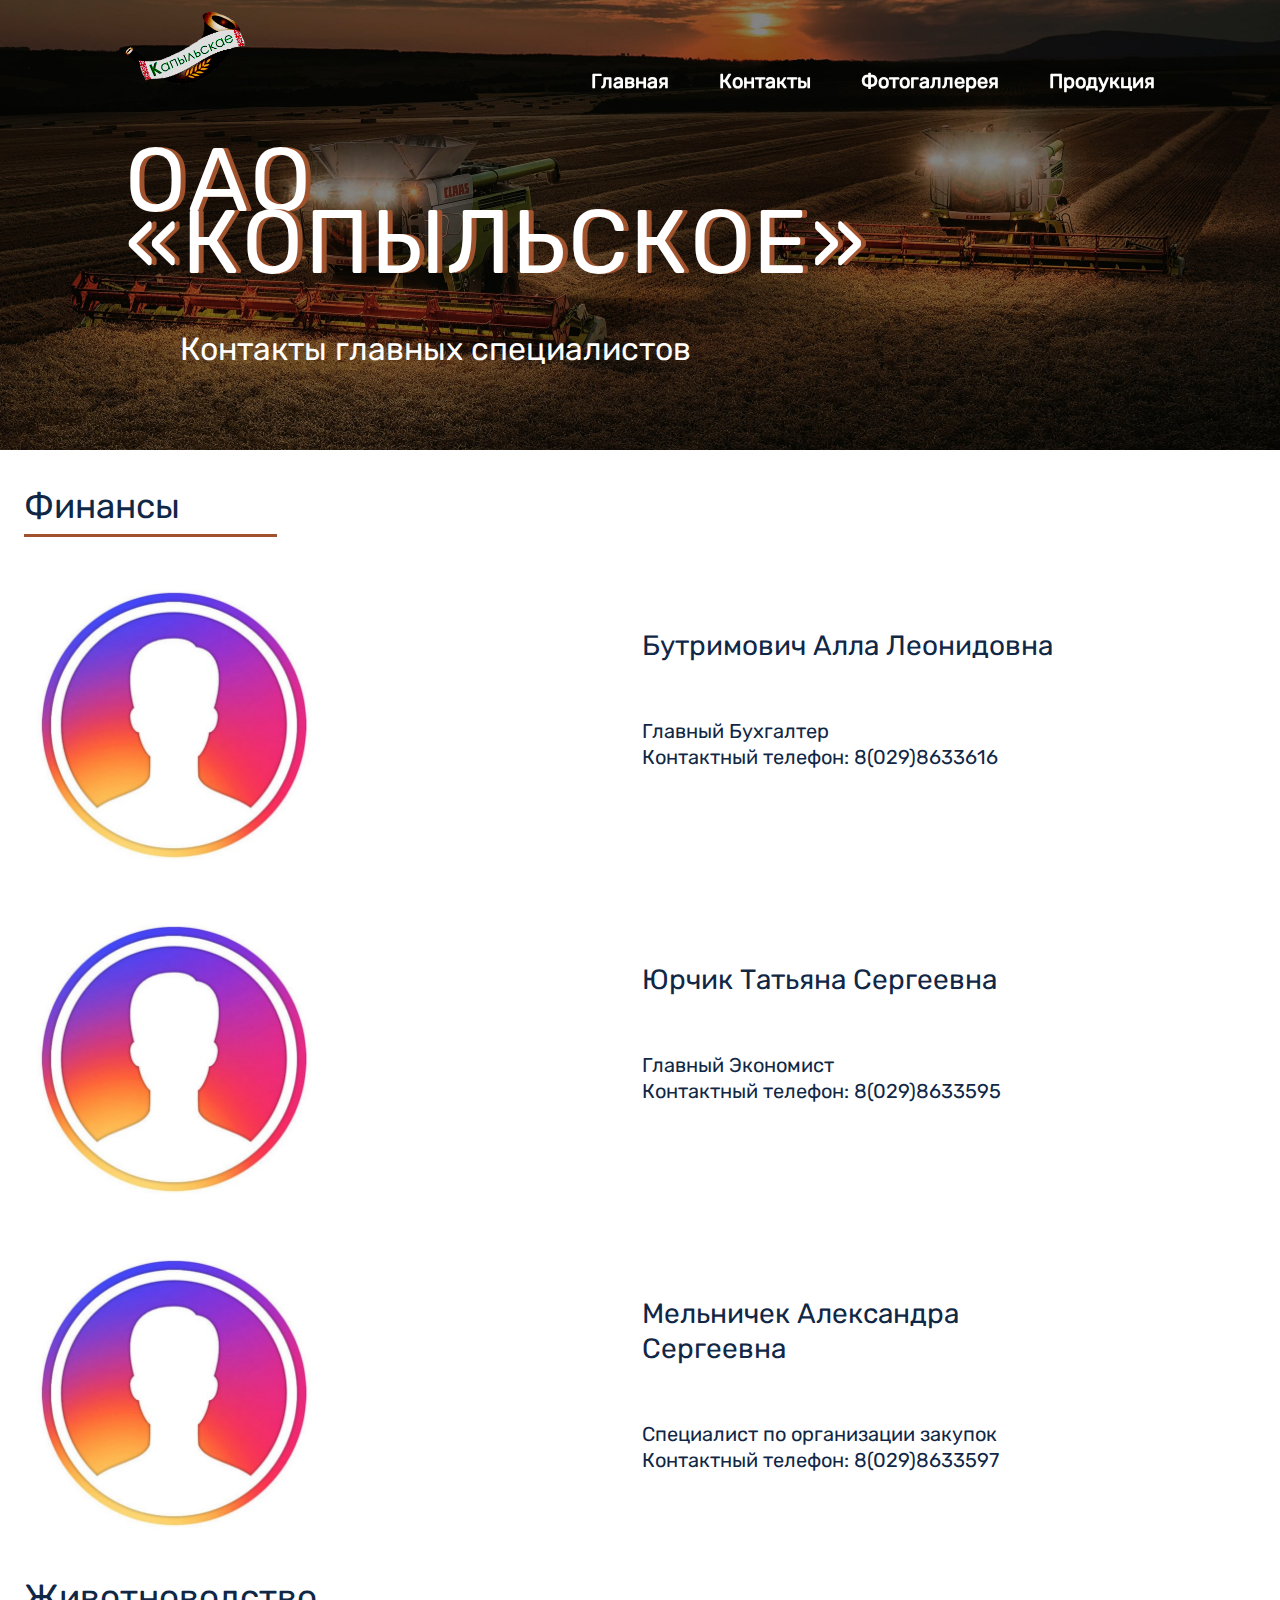
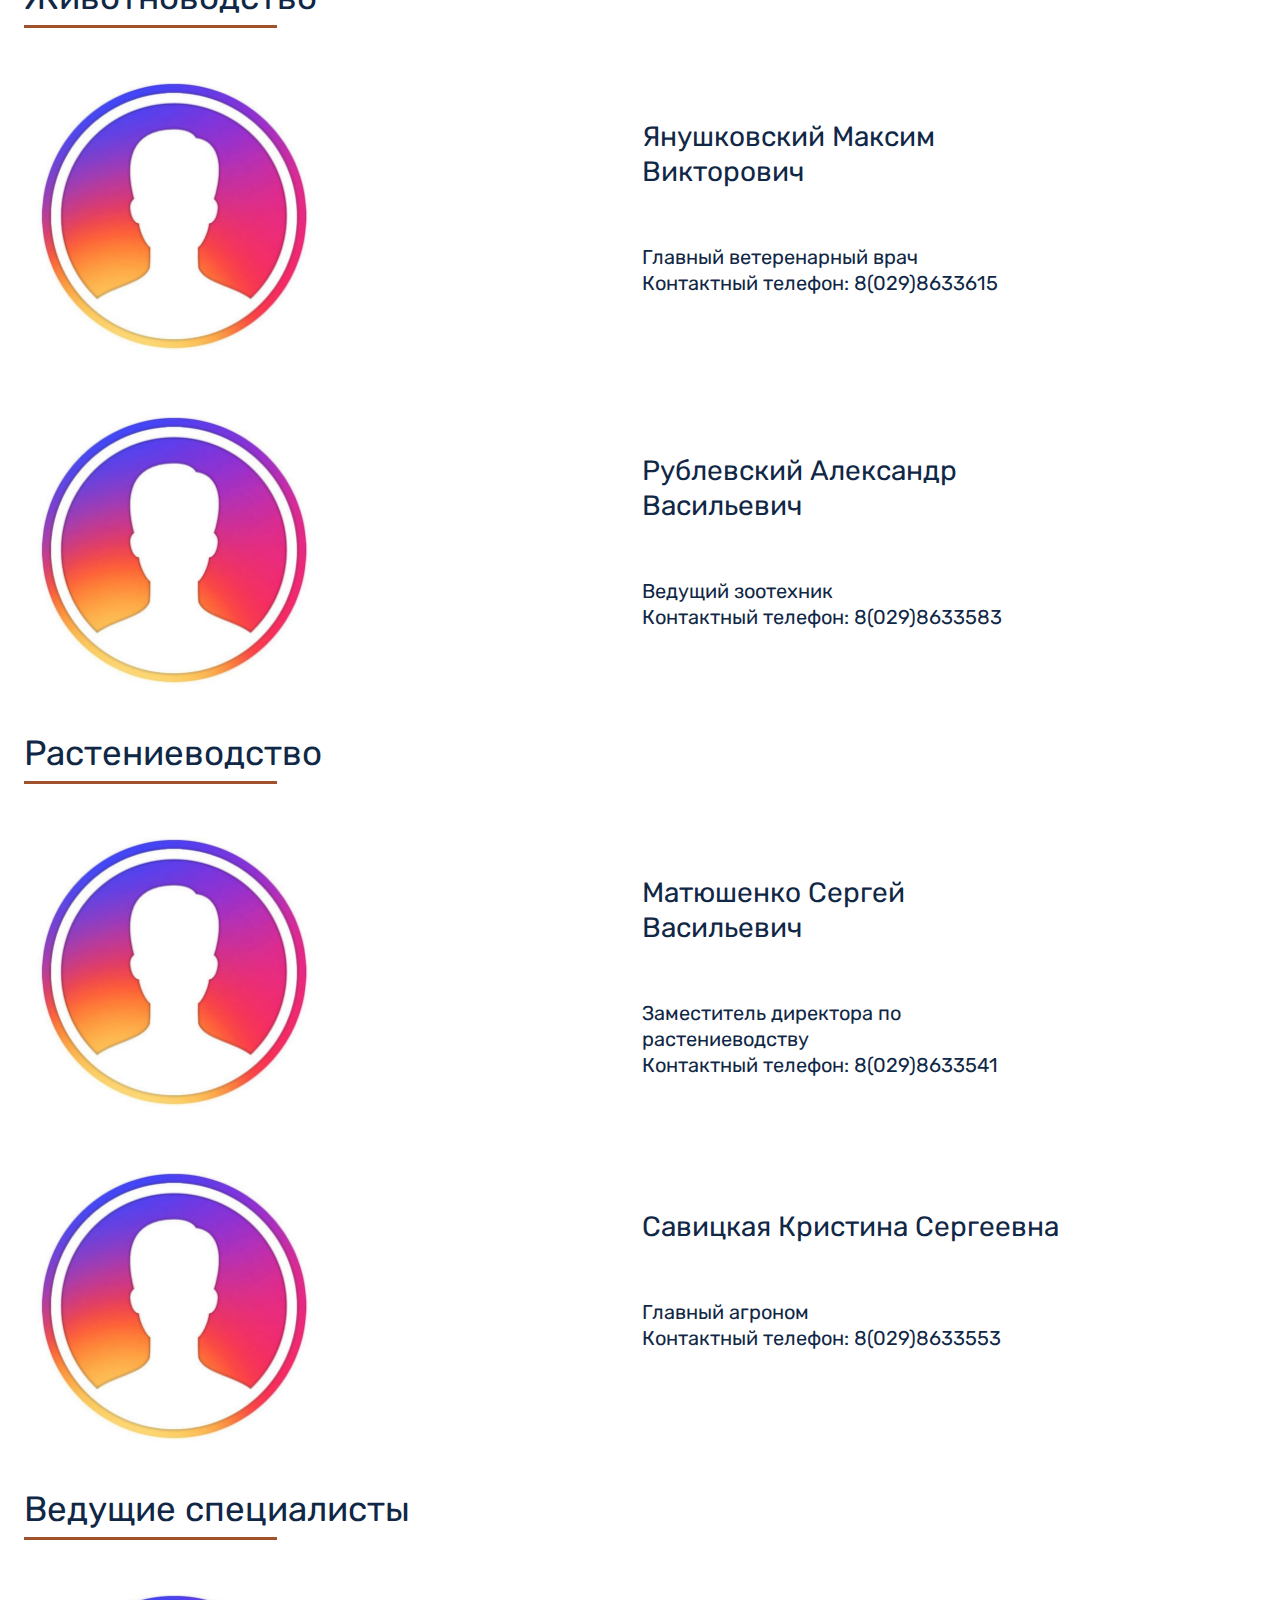
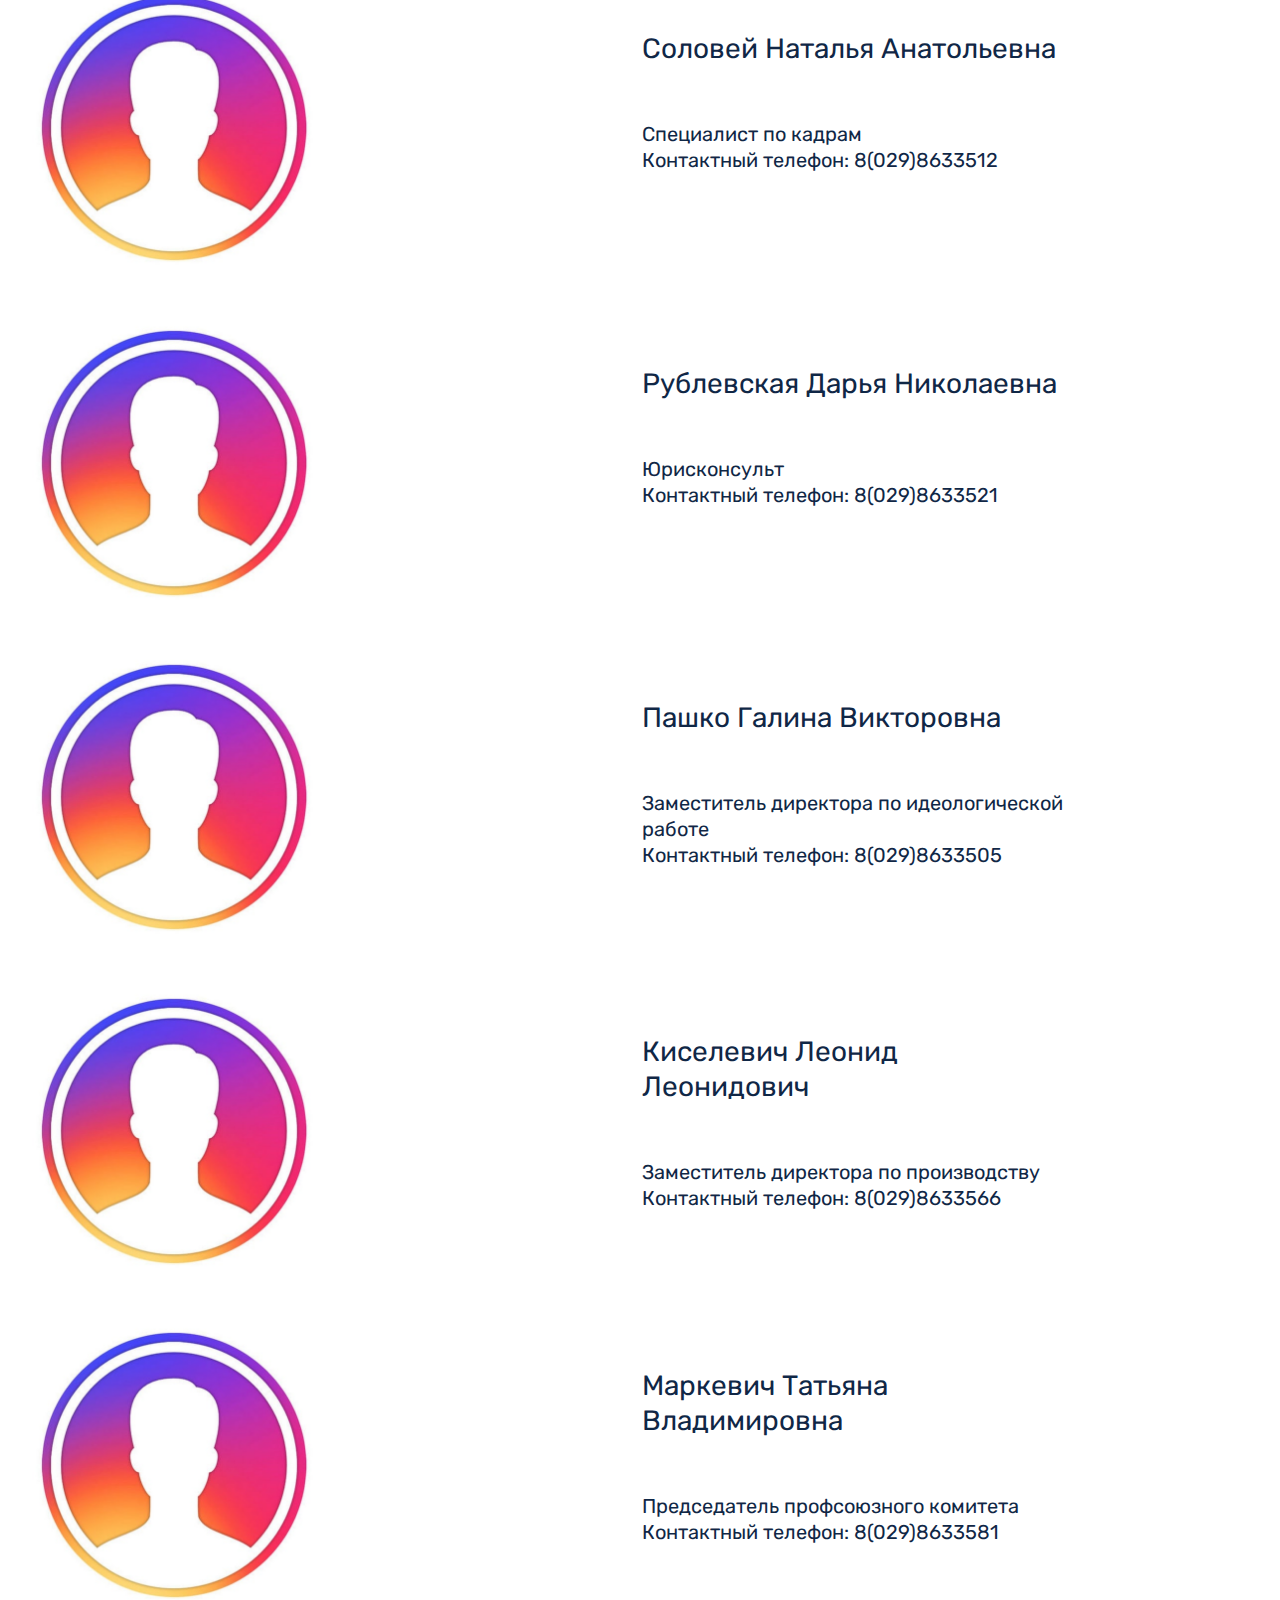
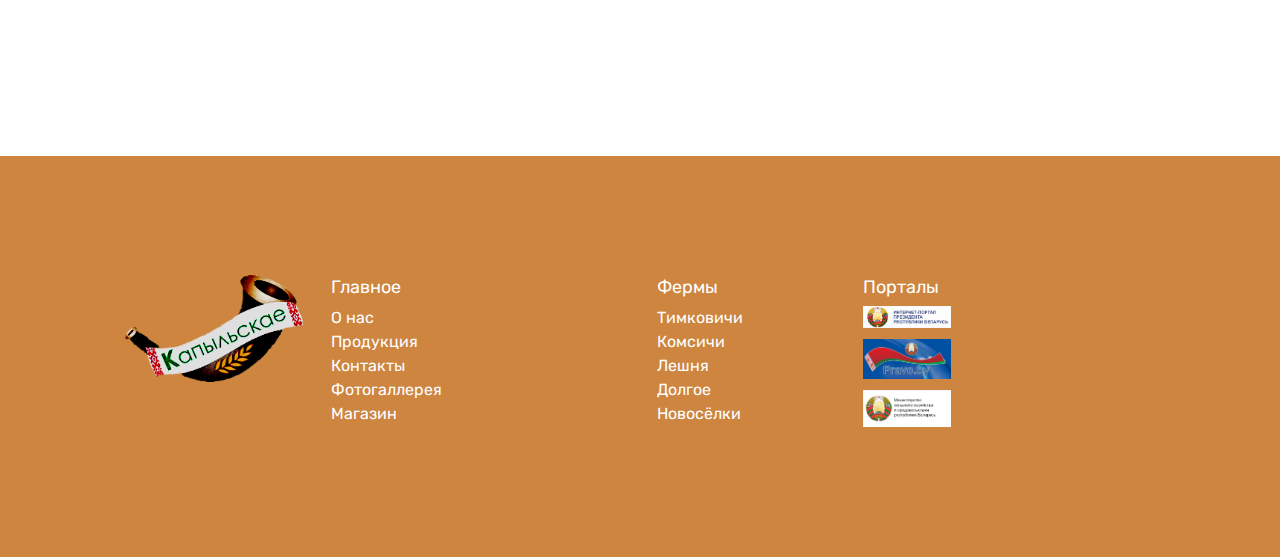
<file: index Contacts.html>
<!DOCTYPE html>
<html lang="en">
<head>
	<link rel="shortcut icon" href="img/svg/LogoBG.png" type="image/png">
	<meta charset="UTF-8">
	<meta name="viewport" content="width=device-width, initial-scale=1.0">
	<title>Копыльское</title>
	<link rel="stylesheet" href="css/style Contacts.css">
</head>
<body>

	<!-- Start header -->

	<header class="header">
		<div class="wrapper">
			<div class="header__wrapper">
				<div class="header__logo">
				<a href="index.html" class="header__logo-link">
					<img src="img/svg/LogoBG.png" alt="Копыльское" class="header__logo-pic">
				</a>
			    </div>
			    <nav class="header__nav">
				<ul class="header-list">
					<li class="header__item">
						<a href="index.html" class="header__link">Главная</a>
					</li>
					<li class="header__item">
						<a href="index Contacts.html" class="header__link">Контакты</a>
					</li>
					<li class="header__item">
						<a href="index Photo.html" class="header__link">Фотогаллерея</a>
					</li>
					<li class="header__item">
						<a href="index Products.html" class="header__link">Продукция</a>
					</li>
					
				</ul>
				<div class="header__nav-close">
					<span class="header__nav-close-line"></span>
					<span class="header__nav-close-line"></span>
				</div>
		    	</nav>
			    <div class="header__burger burger">
			    	<span class="burger__line burger__line_first"></span>
				    <span class="burger__line burger__line_second"></span>
				    <span class="burger__line burger__line_third"></span>
			    </div>
		    </div>
		</div>
	</header>

	<!-- End header -->

	<main class="main">
		
		<!-- Start Intro -->

		<section class="intro">
			<div class="wrapper">
				<h1 class="intro__title">
					ОАО «КОПЫЛЬСКОЕ» 
				</h1>
			</div>
				<div class="benefits__intro">
				    <div class="intro_card">
				        <p class="intro__subtitle">
					Контакты главных специалистов </p>
			        </div>
			    
			  
		        </div>
		    </div>
		</section>

        <!-- End Intro -->

 		<!-- Start cards -->

	     	<!-- Start Director -->

	
<!-- New positions -->

<div class="tours">
	<div class="wrapper-full">
		
		<div class="places__caption">
			<h2 class="places-title section-title">
				Финансы
			</h2>
		</div>
		<div class="tours__tour tour">
			<div class="tour-pic">
				<img src="./img/svg/Profile.jpg" alt="Магазин ПЯТАЧОК" class="tour__thumb">
			</div>
			<div class="tour__info">
				<h3 class="tour__title">
					Бутримович Алла Леонидовна
				</h3>
				<p class="tour__desc">
					Главный Бухгалтер 
				    <br>
                    Контактный телефон: 8(029)8633616
				</p>				 	
			</div>
		</div>
		<div class="tours__tour tour">
			<div class="tour-pic">
				<img src="./img/svg/Profile.jpg" alt="Магазин ПЯТАЧОК" class="tour__thumb">
			</div>
			<div class="tour__info">
				<h3 class="tour__title">
					Юрчик Татьяна Сергеевна
				</h3>
				<p class="tour__desc">
					Главный Экономист
				    <br>
                    Контактный телефон: 8(029)8633595
				</p>				 	
			</div>
		</div>
		<div class="tours__tour tour">
			<div class="tour-pic">
				<img src="./img/svg/Profile.jpg" alt="Магазин ПЯТАЧОК" class="tour__thumb">
			</div>
			<div class="tour__info">
				<h3 class="tour__title">
					Мельничек Александра Сергеевна
				</h3>
				<p class="tour__desc">
					Специалист по организации закупок
				    <br>
                    Контактный телефон: 8(029)8633597
				</p>				 	
			</div>
		</div>
		<div class="places__caption">
			<h2 class="places-title section-title">
				Животноводство
			</h2>
		</div>
		<div class="tours__tour tour">
			<div class="tour-pic">
				<img src="./img/svg/Profile.jpg" alt="Магазин ПЯТАЧОК" class="tour__thumb">
			</div>
			<div class="tour__info">
				<h3 class="tour__title">
					Янушковский Максим Викторович
				</h3>
				<p class="tour__desc">
					Главный ветеренарный врач
				    <br>
                    Контактный телефон: 8(029)8633615
				</p>				 	
			</div>
		</div>
		<div class="tours__tour tour">
			<div class="tour-pic">
				<img src="./img/svg/Profile.jpg" alt="Магазин ПЯТАЧОК" class="tour__thumb">
			</div>
			<div class="tour__info">
				<h3 class="tour__title">
					Рублевский Александр Васильевич
				</h3>
				<p class="tour__desc">
					Ведущий зоотехник
				    <br>
                    Контактный телефон: 8(029)8633583
				</p>				 	
			</div>
		</div>
		<div class="places__caption">
			<h2 class="places-title section-title">
				Растениеводство
			</h2>
		</div>
		<div class="tours__tour tour">
			<div class="tour-pic">
				<img src="./img/svg/Profile.jpg" alt="Магазин ПЯТАЧОК" class="tour__thumb">
			</div>
			<div class="tour__info">
				<h3 class="tour__title">
					Матюшенко Сергей Васильевич
				</h3>
				<p class="tour__desc">
					Заместитель директора по растениеводству
				    <br>
                    Контактный телефон: 8(029)8633541
				</p>
			</div>
		</div>
			<div class="tours__tour tour">
			<div class="tour-pic">
				<img src="./img/svg/Profile.jpg" alt="Магазин ПЯТАЧОК" class="tour__thumb">
			</div>
			<div class="tour__info">
				<h3 class="tour__title">
					Савицкая Кристина Сергеевна
				</h3>
				<p class="tour__desc">
					Главный агроном
				    <br>
                    Контактный телефон: 8(029)8633553
				</p>
			</div>
		</div>
		<div class="places__caption">
			<h2 class="places-title section-title">
				Ведущие специалисты
			</h2>
		</div>
		<div class="tours__tour tour">
			<div class="tour-pic">
				<img src="./img/svg/Profile.jpg" alt="Магазин ПЯТАЧОК" class="tour__thumb">
			</div>
			<div class="tour__info">
				<h3 class="tour__title">
					Соловей Наталья Анатольевна
				</h3>
				<p class="tour__desc">
					Специалист по кадрам
				    <br>
                    Контактный телефон: 8(029)8633512
				</p>	
			</div>
		</div>
		<div class="tours__tour tour">
			<div class="tour-pic">
				<img src="./img/svg/Profile.jpg" alt="Магазин ПЯТАЧОК" class="tour__thumb">
			</div>
			<div class="tour__info">
				<h3 class="tour__title">
					Рублевская Дарья Николаевна
				</h3>
				<p class="tour__desc">
					Юрисконсульт
				    <br>
                    Контактный телефон: 8(029)8633521
				</p>				 	
			</div>
		</div>
		<div class="tours__tour tour">
			<div class="tour-pic">
				<img src="./img/svg/Profile.jpg" alt="Магазин ПЯТАЧОК" class="tour__thumb">
			</div>
			<div class="tour__info">
				<h3 class="tour__title">
					Пашко Галина Викторовна
				</h3>
				<p class="tour__desc">
					Заместитель директора по идеологической работе
				    <br>
                    Контактный телефон: 8(029)8633505
				</p>	
			</div>
		</div>
		<div class="tours__tour tour">
			<div class="tour-pic">
				<img src="./img/svg/Profile.jpg" alt="Магазин ПЯТАЧОК" class="tour__thumb">
			</div>
			<div class="tour__info">
				<h3 class="tour__title">
					Киселевич Леонид Леонидович
				</h3>
				<p class="tour__desc">
					Заместитель директора по производству
				    <br>
                    Контактный телефон: 8(029)8633566
				</p>	
			</div>
		</div>
		<div class="tours__tour tour">
			<div class="tour-pic">
				<img src="./img/svg/Profile.jpg" alt="Магазин ПЯТАЧОК" class="tour__thumb">
			</div>
			<div class="tour__info">
				<h3 class="tour__title">
					Маркевич Татьяна Владимировна
				</h3>
				<p class="tour__desc">
					Председатель профсоюзного комитета
				    <br>
                    Контактный телефон: 8(029)8633581
				</p>
			</div>
		</div>	
	</div>
</div>
<!-- End Positions -->



<!-- Videos End-->
	</main>

<footer class="footer">
		<div class="wrapper">
			<div class="footer__item">
				<div class="footer__logo">
					<img src="img/svg/LogoBG.png" alt="" class="footer__logo-pic">
				</div>
				    <nav class="footer__nav ">			
					    <ul class="footer__menu">
					    	<li class="footer__menu-item">
						    	<h3 class="footer__menu-title">Главное
						    	</h3>
						    </li>
					
					    	<li class="footer__menu-item">
					    		<a href="index about.html" class="footer__menu-link">О нас</a>
						    </li>
						    <li class="footer__menu-item">
							    <a href="index Products.html" class="footer__menu-link">Продукция</a>
						    </li>
						    <li class="footer__menu-item">
							    <a href="" class="footer__menu-link">Контакты</a>
						    </li>
						    <li class="footer__menu-item">
						        <a href="index Photo.html" class="footer__menu-link">Фотогаллерея</a>
						    </li>
						    <li class="footer__menu-item">
							    <a href="" class="footer__menu-link">Магазин</a>
						    </li>
					        </ul>			
					    <ul class="footer__menu">
						<li class="footer__menu-item">
							<h3 class="footer__menu-title">Фермы
							</h3>
						</li>
						<li class="footer__menu-item">
							<a href="Timkivichi.html" class="footer__menu-link">Тимковичи</a>
						</li>
						<li class="footer__menu-item">
							<a href="Komsichi.html" class="footer__menu-link">Комсичи</a>
						</li>
						<li class="footer__menu-item">
							<a href="Leshnya.html" class="footer__menu-link">Лешня</a>
						</li>
						<li class="footer__menu-item">
							<a href="Dolgoe.html" class="footer__menu-link">Долгое</a>
						</li>
						<li class="footer__menu-item">
							<a href="Novoselki.html" class="footer__menu-link">Новосёлки</a>

						</li>
					</ul>
				</nav>
				<nav class="footer__RB">
			     	<ul class="footer__menu">
						<li class="footer__menu-item">
							<h3 class="footer__menu-title">
								Порталы</h3>
						</li>
						<li class="footer__menu-item">
						    <a href="https://president.gov.by/ru" class="footer__menu-link"><img src="img/svg/RB1.jpg" class="img_RB1" alt="Интернет-портал Президента республики Беларусь"></a>
						</li>
						<li class="footer__menu-item">
							<a href="https://pravo.by/" class="footer__menu-link"><img src="img/svg/RB2.jpg" class="img_RB1" alt="Национальный правовой интернет-портал Республики беларусь"></a>
						</li>
						<li class="footer__menu-item">
							<a href="https://mshp.gov.by/" class="footer__menu-link"><img src="img/svg/RB3.jpg" class="img_RB1"  alt="Министерство сельского хозяйства и продовольствия Республики Беларусь"></a>
						</li>
						
					</ul>
					</nav>
			</div>
		</div>
	</footer>
<script src="./js/main.js"></script>

</body>
</html>
</file>
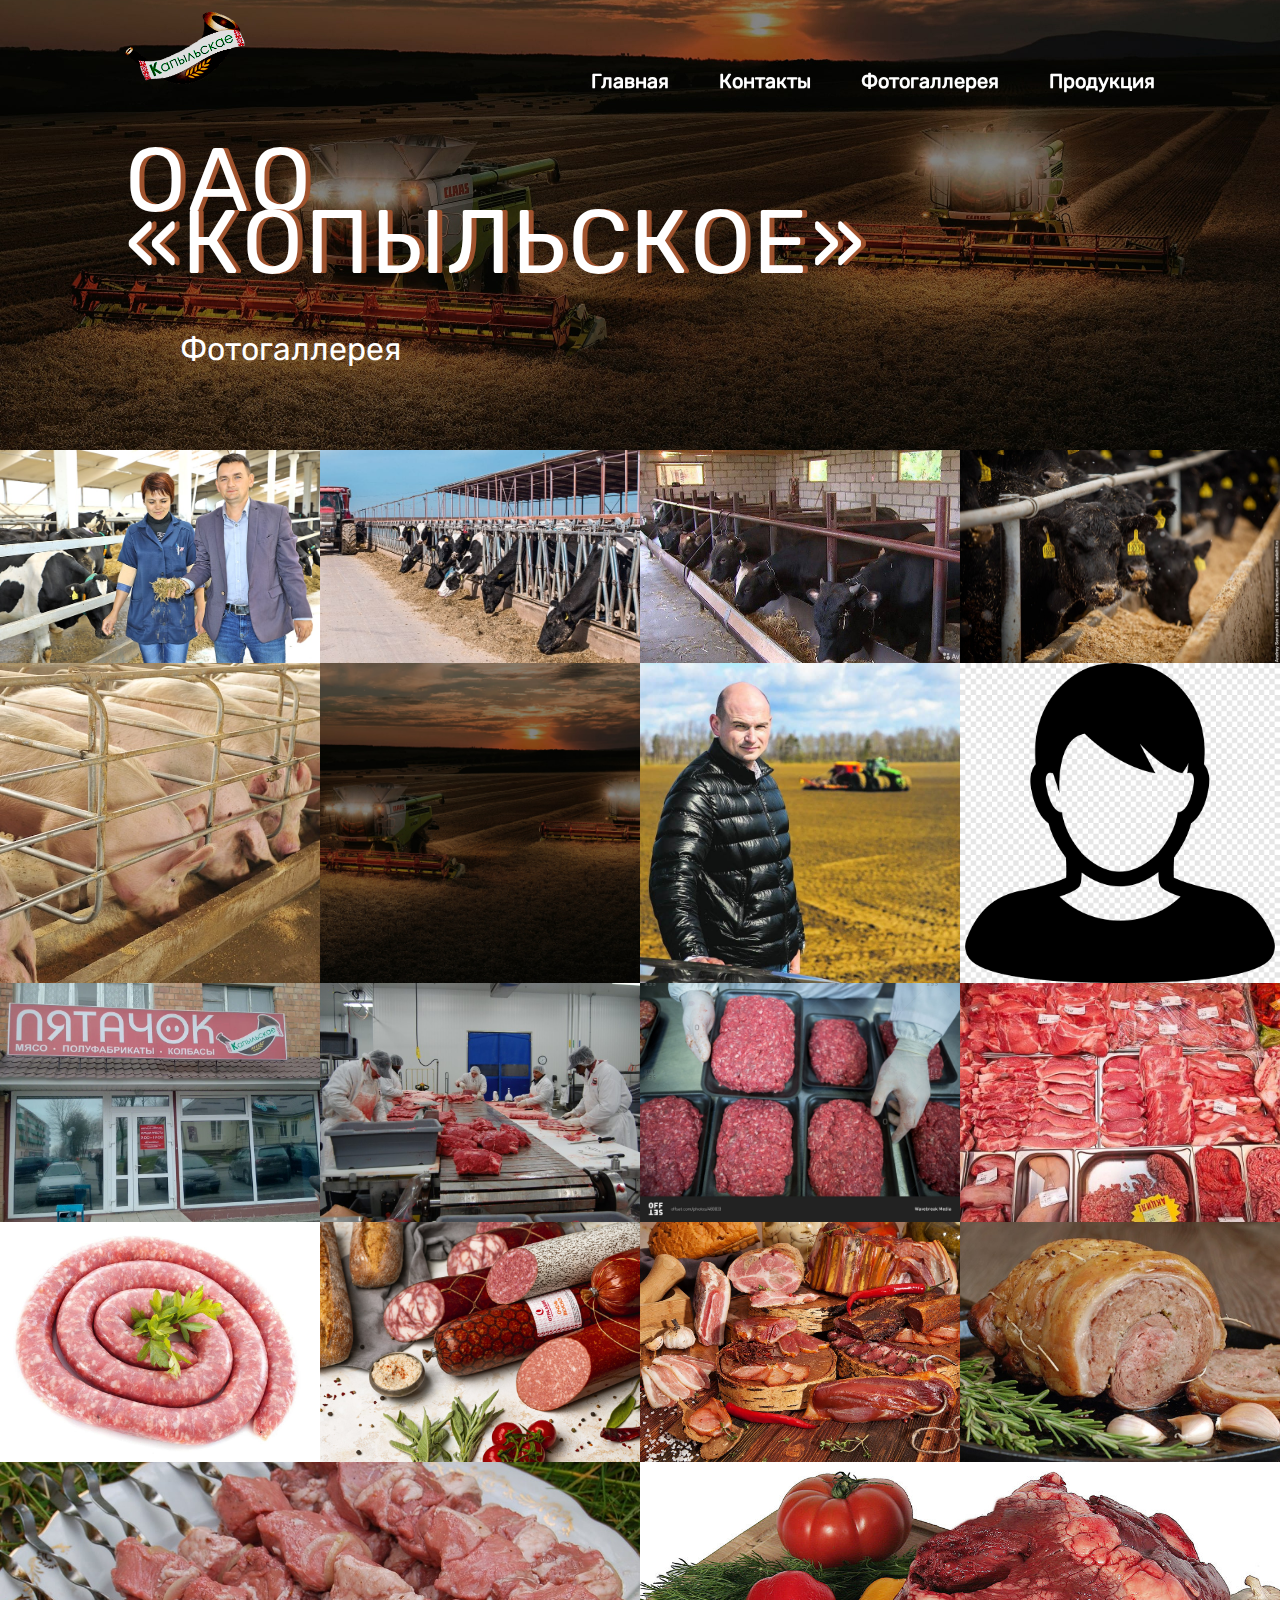
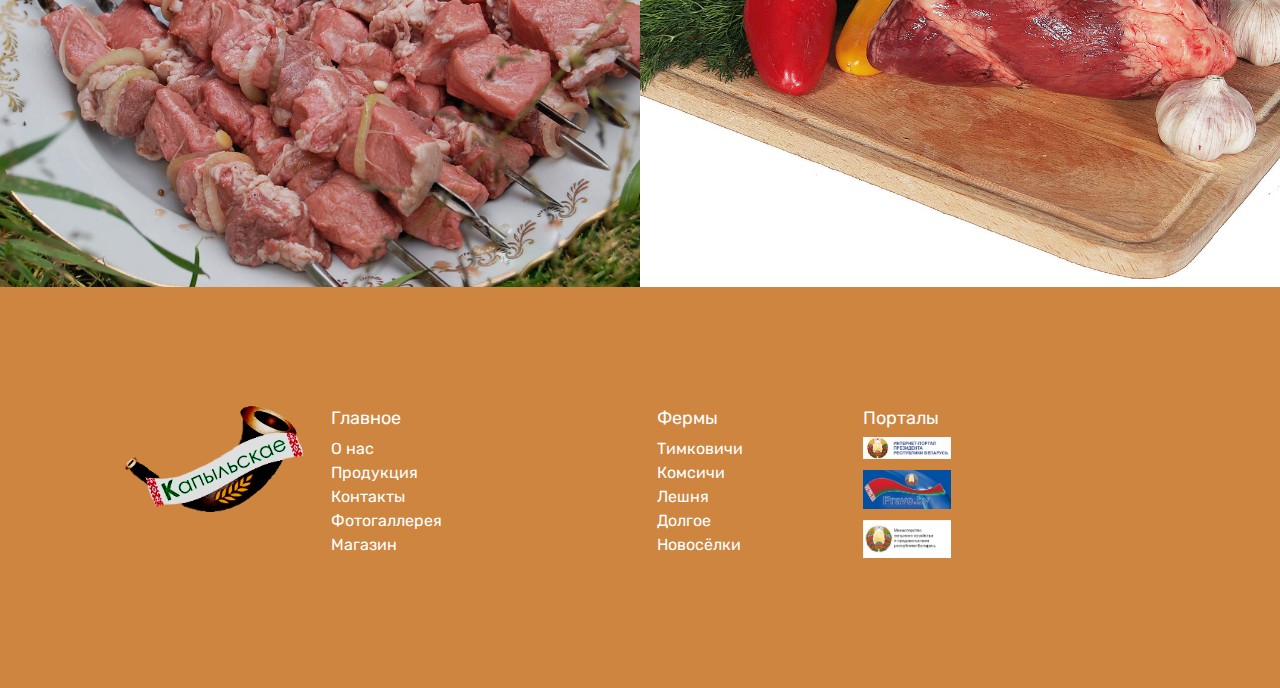
<file: index Photo.html>
<!DOCTYPE html>
<html lang="en">
<head>
	<link rel="shortcut icon" href="img/svg/LogoBG.png" type="image/png">
	<meta charset="UTF-8">
	<meta name="viewport" content="width=device-width, initial-scale=1.0">
	<title>Копыльское</title>
	<link rel="stylesheet" href="css/style Photo.css">
</head>
<body>

	<!-- Start header -->

	<header class="header">
		<div class="wrapper">
			<div class="header__wrapper">
				<div class="header__logo">
				<a href="index.html" class="header__logo-link">
					<img src="img/svg/LogoBG.png" alt="Копыльское" class="header__logo-pic">
				</a>
			    </div>
			    <nav class="header__nav">
				<ul class="header-list">
					<li class="header__item">
						<a href="index.html" class="header__link">Главная</a>
					</li>
					<li class="header__item">
						<a href="index Contacts.html" class="header__link">Контакты</a>
					</li>
					<li class="header__item">
						<a href="#!" class="header__link">Фотогаллерея</a>
					</li>
					<li class="header__item">
						<a href="index Products.html" class="header__link">Продукция</a>
					</li>
					
				</ul>
				<div class="header__nav-close">
					<span class="header__nav-close-line"></span>
					<span class="header__nav-close-line"></span>
				</div>
		    	</nav>
			    <div class="header__burger burger">
			    	<span class="burger__line burger__line_first"></span>
				    <span class="burger__line burger__line_second"></span>
				    <span class="burger__line burger__line_third"></span>
			    </div>
		    </div>
		</div>
	</header>

	<!-- End header -->

	<main class="main">
		
		<!-- Start Intro -->

		<section class="intro">
			<div class="wrapper">
				<h1 class="intro__title">
					ОАО «КОПЫЛЬСКОЕ» 
				</h1>
			</div>
				<div class="benefits__intro">
				    <div class="intro_card">
				        <p class="intro__subtitle">
					Фотогаллерея</p>
			        </div>
			    
			  
		        </div>
		    </div>
		</section>

        <!-- End Intro -->

 		<!-- Gallery cards -->
<section class="gallery">
	    <div class="gallery-list"> 
	    	<a href="img/Image1.jpg" class="gallery-item"  " target = "_blank" >
	    		<div class="gallery-item-hover">Посмотреть</div>
	    			<img src="img/Image1.jpg" class="imgraz" alt="">
	    	</a>
	    		<a href="img/Image2.jpg" class="gallery-item"  " target = "_blank" >
	    		<div class="gallery-item-hover">Посмотреть</div>
	    			<img src="img/Image2.jpg" class="imgraz" alt="">
	    	</a>
	    	<a href="img/Image3.jpg" class="gallery-item"  " target = "_blank" >
	    		<div class="gallery-item-hover">Посмотреть</div>
	    			<img src="img/Image3.jpg" class="imgraz" alt="">
	    	</a>
	    		<a href="img/Image4.jpg" class="gallery-item"  " target = "_blank" >
	    		<div class="gallery-item-hover">Посмотреть</div>
	    			<img src="img/Image4.jpg"  class="imgraz" alt="">
	    	</a>
	    	<a href="img/Image5.jpg" class="gallery-item"  " target = "_blank" >
	    		<div class="gallery-item-hover">Посмотреть</div>
	    			<img src="img/Image5.jpg" class="imgraz" alt="">
	    	</a>
	    		<a href="img/intro-bg.jpg" class="gallery-item"  " target = "_blank" >
	    		<div class="gallery-item-hover">Посмотреть</div>
	    			<img src="img/intro-bg.jpg" class="imgraz" alt="">
	    	</a>
	    	<a href="img/ruk.jpg" class="gallery-item"  " target = "_blank" >
	    		<div class="gallery-item-hover">Посмотреть</div>
	    			<img src="img/ruk.jpg" class="imgraz" alt="">
	    	</a>
	    		<a href="img/Top1.png" class="gallery-item"  " target = "_blank" >
	    		<div class="gallery-item-hover">Посмотреть</div>
	    			<img src="img/Top1.png" class="imgraz" alt="">
	    	</a>
	    	<a href="img/Tour1.jpg" class="gallery-item"  " target = "_blank" >
	    		<div class="gallery-item-hover">Посмотреть</div>
	    			<img src="img/Tour1.jpg" class="imgraz" alt="">
	    	</a>
	    		<a href="img/Tour2.jpg" class="gallery-item"  " target = "_blank" >
	    		<div class="gallery-item-hover">Посмотреть</div>
	    			<img src="img/Tour2.jpg" class="imgraz" alt="">
	    	</a>


	    	<a href="img/Farsh.jpg" class="gallery-item"  " target = "_blank" >
	    		<div class="gallery-item-hover">Посмотреть</div>
	    			<img src="img/Farsh.jpg" class="imgraz" alt="">
	    	</a>
	    		<a href="img/govyad.jpg" class="gallery-item"  " target = "_blank" >
	    		<div class="gallery-item-hover">Посмотреть</div>
	    			<img src="img/govyad.jpg"  class="imgraz" alt="">
	    	</a>
	    	<a href="img/kolbasa sir-min.jpg" class="gallery-item"  " target = "_blank" >
	    		<div class="gallery-item-hover">Посмотреть</div>
	    			<img src="img/kolbasa sir-min.jpg" class="imgraz" alt="">
	    	</a>
	    		<a href="img/kolbasa sv-min.jpg" class="gallery-item"  " target = "_blank" >
	    		<div class="gallery-item-hover">Посмотреть</div>
	    			<img src="img/kolbasa sv-min.jpg" class="imgraz" alt="">
	    	</a>
	    	<a href="img/kopchennosti-min.jpg" class="gallery-item"  " target = "_blank" >
	    		<div class="gallery-item-hover">Посмотреть</div>
	    			<img src="img/kopchennosti-min.jpg" class="imgraz" alt="">
	    	</a>
	    		<a href="img/rulet-min.jpg" class="gallery-item"  " target = "_blank" >
	    		<div class="gallery-item-hover">Посмотреть</div>
	    			<img src="img/rulet-min.jpg" class="imgraz" alt="">
	    	</a>
	    	<a href="img/shashlik-min.jpg" class="gallery-item"  " target = "_blank" >
	    		<div class="gallery-item-hover">Посмотреть</div>
	    			<img src="img/shashlik-min.jpg" class="imgraz" alt="">
	    	</a>
	    		<a href="img/sub gov-min.jpg" class="gallery-item"  " target = "_blank" >
	    		<div class="gallery-item-hover">Посмотреть</div>
	    			<img src="img/sub gov-min.jpg" class="imgraz" alt="">
	    	</a>
	    </div>
</section>




       <!-- End Gallery -->



<!-- Videos End-->
	</main>

<footer class="footer">
		<div class="wrapper">
			<div class="footer__item">
				<div class="footer__logo">
					<img src="img/svg/LogoBG.png" alt="" class="footer__logo-pic">
				</div>
				    <nav class="footer__nav ">			
					    <ul class="footer__menu">
					    	<li class="footer__menu-item">
						    	<h3 class="footer__menu-title">Главное
						    	</h3>
						    </li>
					
					    	<li class="footer__menu-item">
					    		<a href="index about.html" class="footer__menu-link">О нас</a>
						    </li>
						    <li class="footer__menu-item">
							    <a href="index Products.html" class="footer__menu-link">Продукция</a>
						    </li>
						    <li class="footer__menu-item">
							    <a href="" class="footer__menu-link">Контакты</a>
						    </li>
						    <li class="footer__menu-item">
						        <a href="index Photo.html" class="footer__menu-link">Фотогаллерея</a>
						    </li>
						    <li class="footer__menu-item">
							    <a href="" class="footer__menu-link">Магазин</a>
						    </li>
					        </ul>			
					    <ul class="footer__menu">
						<li class="footer__menu-item">
							<h3 class="footer__menu-title">Фермы
							</h3>
						</li>
						<li class="footer__menu-item">
							<a href="Timkivichi.html" class="footer__menu-link">Тимковичи</a>
						</li>
						<li class="footer__menu-item">
							<a href="Komsichi.html" class="footer__menu-link">Комсичи</a>
						</li>
						<li class="footer__menu-item">
							<a href="Leshnya.html" class="footer__menu-link">Лешня</a>
						</li>
						<li class="footer__menu-item">
							<a href="Dolgoe.html" class="footer__menu-link">Долгое</a>
						</li>
						<li class="footer__menu-item">
							<a href="Novoselki.html" class="footer__menu-link">Новосёлки</a>

						</li>
					</ul>
				</nav>
				<nav class="footer__RB">
			     	<ul class="footer__menu">
						<li class="footer__menu-item">
							<h3 class="footer__menu-title">
								Порталы</h3>
						</li>
						<li class="footer__menu-item">
						    <a href="https://president.gov.by/ru" class="footer__menu-link"><img src="img/svg/RB1.jpg" class="img_RB1" alt="Интернет-портал Президента республики Беларусь"></a>
						</li>
						<li class="footer__menu-item">
							<a href="https://pravo.by/" class="footer__menu-link"><img src="img/svg/RB2.jpg" class="img_RB1" alt="Национальный правовой интернет-портал Республики беларусь"></a>
						</li>
						<li class="footer__menu-item">
							<a href="https://mshp.gov.by/" class="footer__menu-link"><img src="img/svg/RB3.jpg" class="img_RB1"  alt="Министерство сельского хозяйства и продовольствия Республики Беларусь"></a>
						</li>
						
					</ul>
					</nav>
			</div>
		</div>
	</footer>
<script src="./js/main.js"></script>
<script>
	$(".gallery-list").magnificPopup({
		delegate: "",
		type: "image",
		gallery: {
			enabled: true
		}
	});

</script>
</body>
</html>
</file>
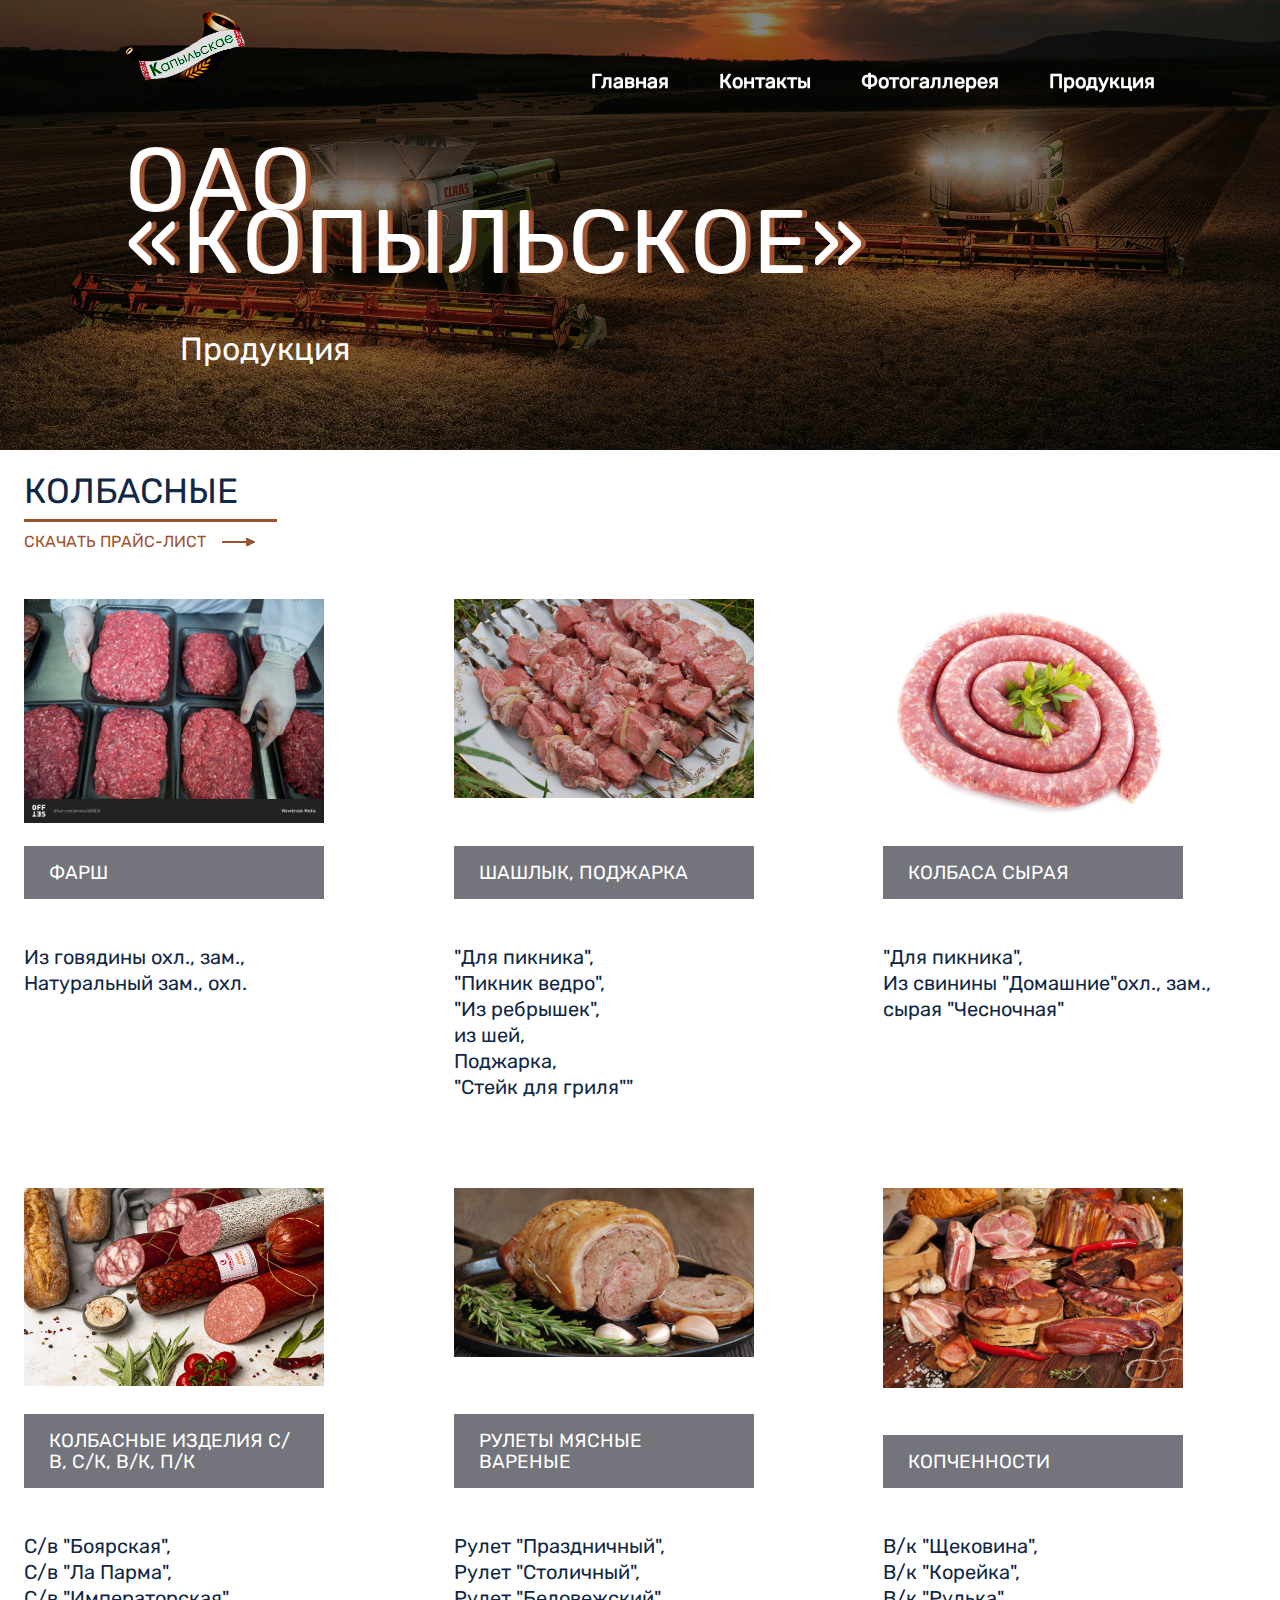
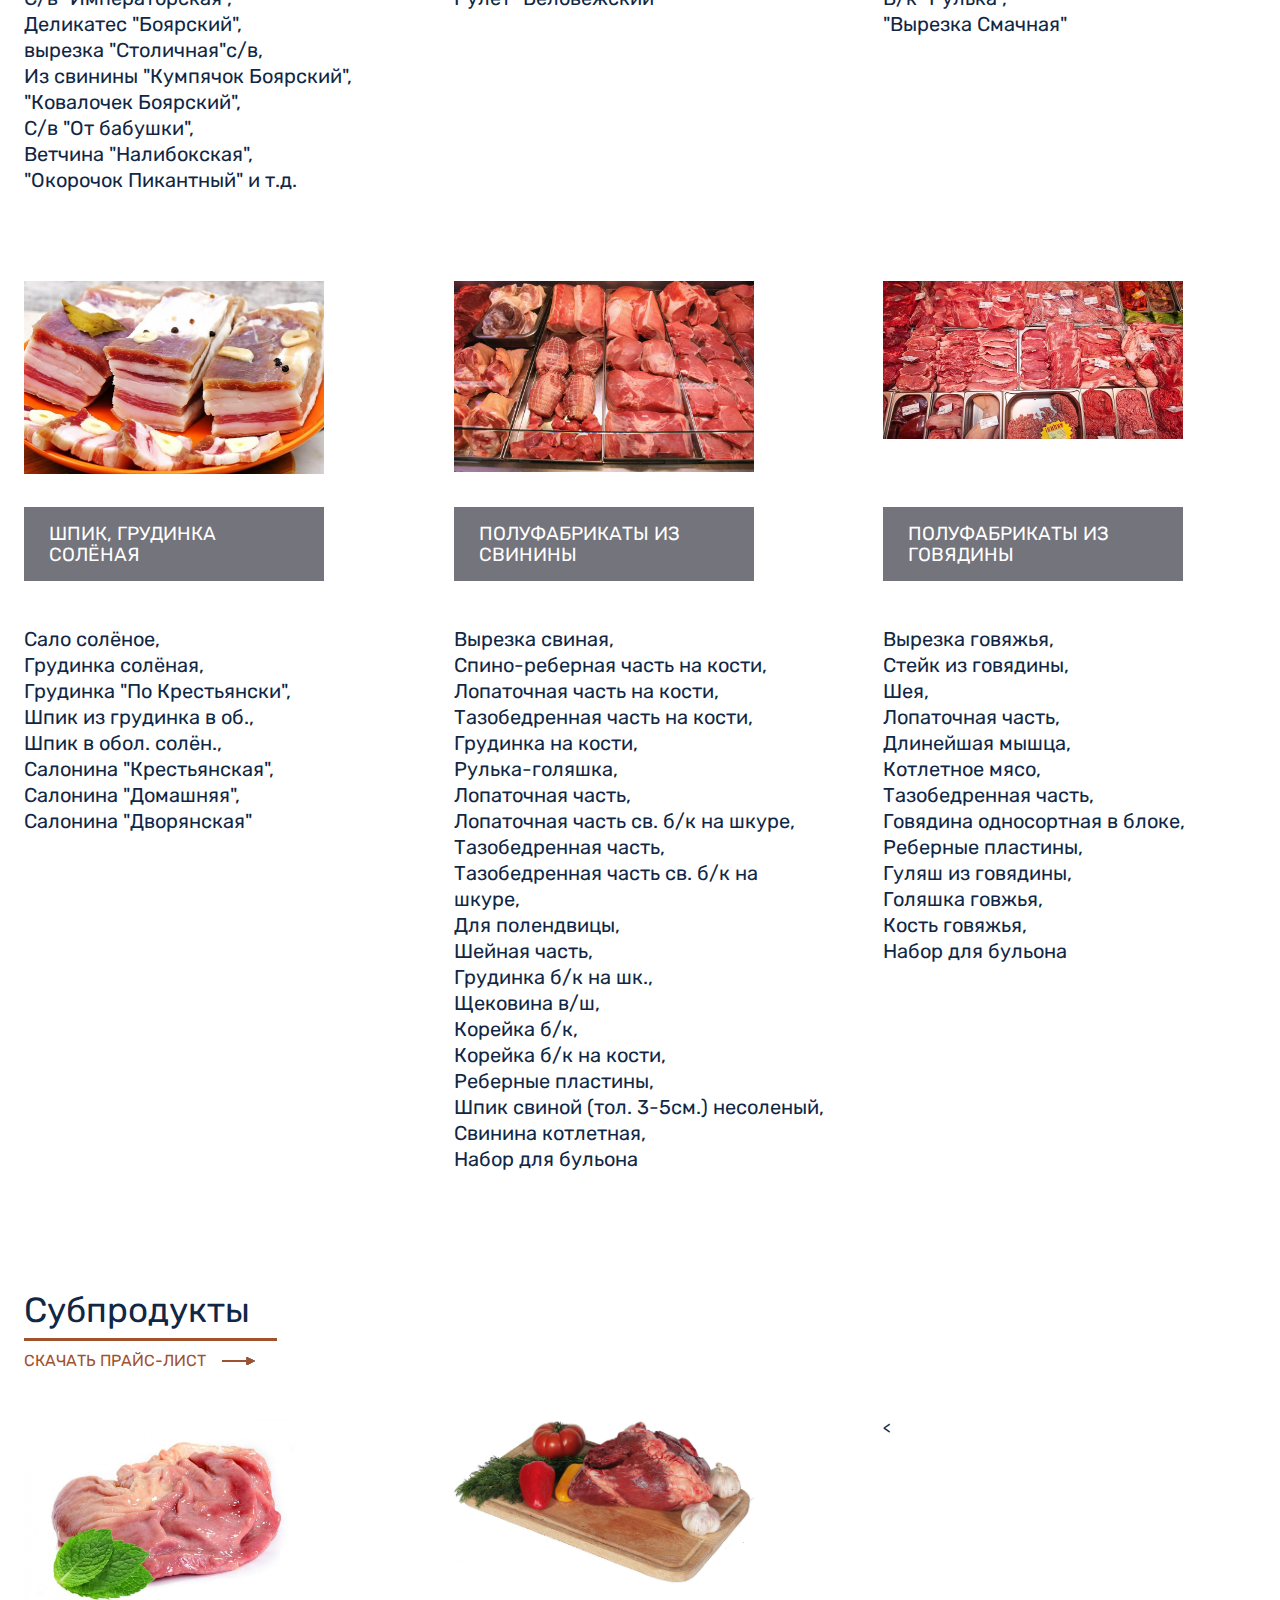
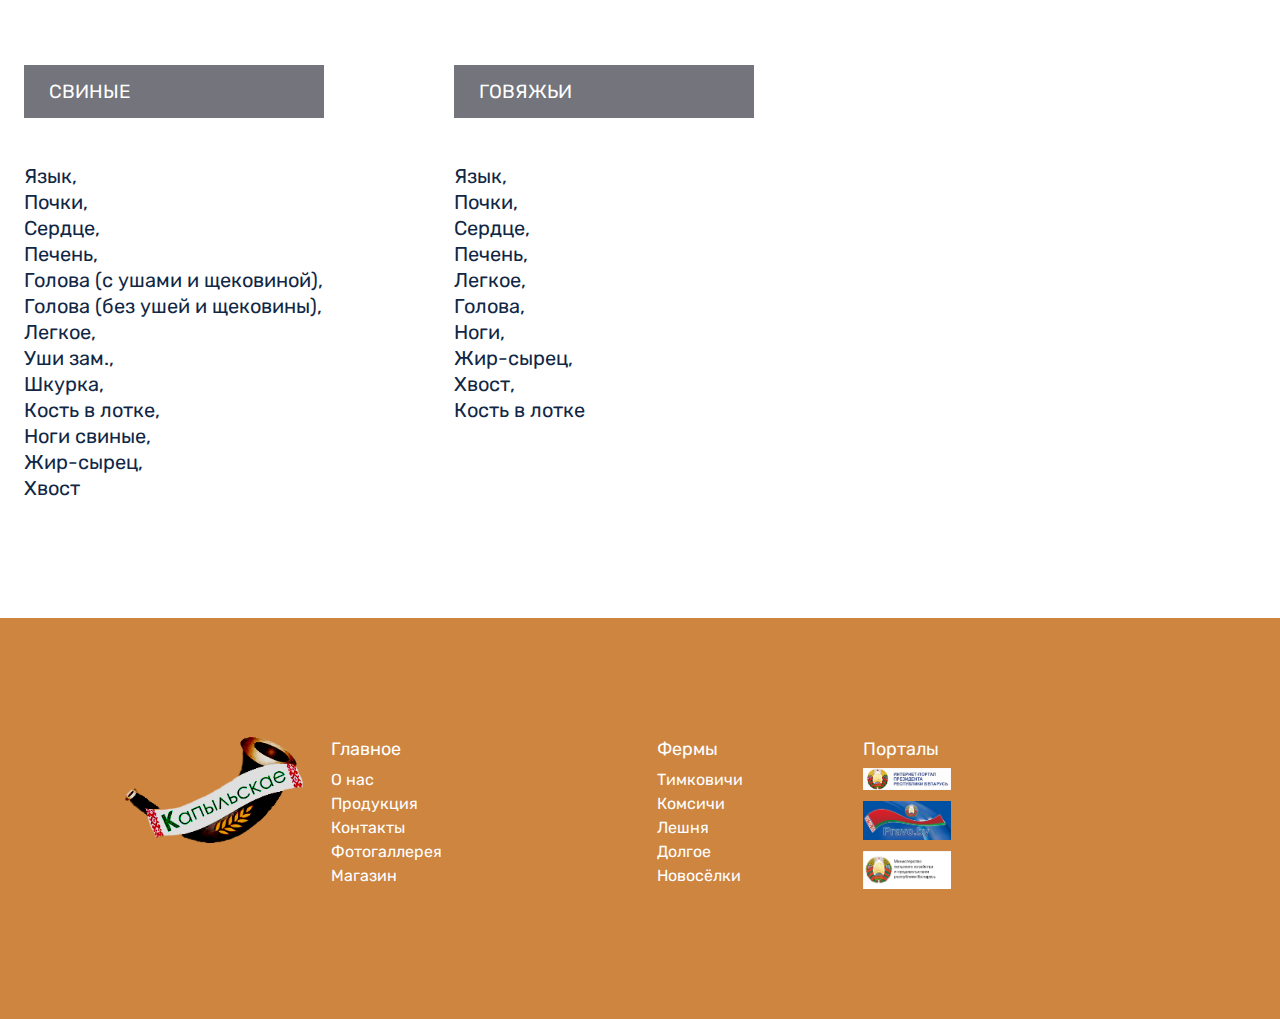
<file: index Products.html>
<!DOCTYPE html>
<html lang="en">
<head>
	<link rel="shortcut icon" href="img/svg/LogoBG.png" type="image/png">
	<meta charset="UTF-8">
	<meta name="viewport" content="width=device-width, initial-scale=1.0">
	<title>Копыльское</title>
	<link rel="stylesheet" href="css/style Products.css">
</head>
<body>

	<!-- Start header -->

	<header class="header">
		<div class="wrapper">
			<div class="header__wrapper">
				<div class="header__logo">
				<a href="index.html" class="header__logo-link">
					<img src="img/svg/LogoBG.png" alt="Копыльское" class="header__logo-pic">
				</a>
			    </div>
			    <nav class="header__nav">
				<ul class="header-list">
					<li class="header__item">
						<a href="index.html" class="header__link">Главная</a>
					</li>
					<li class="header__item">
						<a href="index Contacts.html" class="header__link">Контакты</a>
					</li>
					<li class="header__item">
						<a href="index Photo.html" class="header__link">Фотогаллерея</a>
					</li>
					<li class="header__item">
						<a href="index Products.html" class="header__link">Продукция</a>
					</li>
					
				</ul>
				<div class="header__nav-close">
					<span class="header__nav-close-line"></span>
					<span class="header__nav-close-line"></span>
				</div>
		    	</nav>
			    <div class="header__burger burger">
			    	<span class="burger__line burger__line_first"></span>
				    <span class="burger__line burger__line_second"></span>
				    <span class="burger__line burger__line_third"></span>
			    </div>
		    </div>
		</div>
	</header>

	<!-- End header -->

	<main class="main">
		
		<!-- Start Intro -->

	<section class="intro">
			<div class="wrapper">
				<h1 class="intro__title">
					ОАО «КОПЫЛЬСКОЕ» 
				</h1>
			</div>
				<div class="benefits__intro">
				    <div class="intro_card">
				        <p class="intro__subtitle">
					Продукция </p>
			        </div>
			    
			  
		        </div>
		    </div>
		</section>

        <!-- End Intro -->

<!-- New positions -->

<section class="top">
	<div class="wrapper-full">
		<h2 class="top__tittle section-title">
			КОЛБАСНЫЕ
		</h2>
		 <a href="DOWNLOAD/Prise may.xls" download="" target="_blank" class="tour__card-more">
						 	СКАЧАТЬ ПРАЙС-ЛИСТ
					    </a> 
		<div class="top__cards">
			<div class="top__card	">
				<div class="top__card-pic">
					<img src="img/Farsh.jpg" alt="Иванов Иван Иванович" class="top__card-thumb">
					<div class="top__card-stats">
						<h3 class="top__card-tittle">
							ФАРШ
						</h3>
					</div>
				</div>
				<p class="top__card-desc">
					Из говядины охл., зам., <br>Натуральный зам., охл.
				</p>
			</div>
			<div class="top__card">
				<div class="top__card-pic">
					<img src="img/shashlik-min.jpg" alt="Сергеев Сергей Сергеевич" class="top__card-thumb">
					<div class="top__card-stats">
						<h3 class="top__card-tittle">
							ШАШЛЫК, ПОДЖАРКА
						</h3>
					</div>
				</div>
				<p class="top__card-desc">
					"Для пикника",<br> "Пикник ведро", <br>"Из ребрышек",<br> из шей, <br>Поджарка, <br>"Стейк для гриля""
				</p>
			</div>
			<div class="top__card">
				<div class="top__card-pic">
					<img src="img/kolbasa sir-min.jpg" alt="Андреев Андрей Андреевич" class="top__card-thumb">
					<div class="top__card-stats">
						<h3 class="top__card-tittle">
							КОЛБАСА СЫРАЯ
						</h3>
					</div>
				</div>
				<p class="top__card-desc">
					"Для пикника",<br> Из свинины "Домашние"охл., зам., <br>сырая "Чесночная"
				</p>
			</div>
			<div class="top__card">
				<div class="top__card-pic">
					<img src="img/kolbasa sv-min.jpg" alt="Андреев Андрей Андреевич" class="top__card-thumb">
					<div class="top__card-stats">
						<h3 class="top__card-tittle">
							КОЛБАСНЫЕ ИЗДЕЛИЯ С/В, С/К, В/К, П/К
						</h3>
					</div>
				</div>
				<p class="top__card-desc">
					С/в "Боярская",<br> С/в "Ла Парма", <br>С/в "Императорская", <br>Деликатес "Боярский",<br> вырезка "Столичная"с/в,<br> Из свинины "Кумпячок Боярский",<br> "Ковалочек Боярский",<br> С/в "От бабушки", <br>Ветчина "Налибокская", <br>"Окорочок Пикантный" и т.д.
				</p>
			</div>
			<div class="top__card">
				<div class="top__card-pic">
					<img src="img/rulet-min.jpg" alt="Андреев Андрей Андреевич" class="top__card-thumb">
					<div class="top__card-stats">
						<h3 class="top__card-tittle">
							РУЛЕТЫ МЯСНЫЕ ВАРЕНЫЕ
						</h3>
					</div>
				</div>
				<p class="top__card-desc">
					Рулет "Праздничный", <br>Рулет "Столичный", <br>Рулет "Беловежский"
				</p>
			</div>
			<div class="top__card">
				<div class="top__card-pic">
					<img src="img/kopchennosti-min.jpg" alt="Андреев Андрей Андреевич" class="top__card-thumb">
					<div class="top__card-stats">
						<h3 class="top__card-tittle">
							КОПЧЕННОСТИ
						</h3>
					</div>
				</div>
				<p class="top__card-desc">
					В/к "Щековина", <br>В/к "Корейка",<br> В/к "Рулька", <br>"Вырезка Смачная"
				</p>
			</div>
			<div class="top__card">
				<div class="top__card-pic">
					<img src="img/shpik-min.jpg" alt="Андреев Андрей Андреевич" class="top__card-thumb">
					<div class="top__card-stats">
						<h3 class="top__card-tittle">
							ШПИК, ГРУДИНКА СОЛЁНАЯ
						</h3>
					</div>
				</div>
				<p class="top__card-desc">
					Сало солёное,<br> Грудинка солёная, <br>Грудинка "По Крестьянски",<br> Шпик из грудинка в об., <br>Шпик в обол. солён., <br>Салонина "Крестьянская", <br>Салонина "Домашняя",<br> Салонина "Дворянская"
				</p>
			</div>
			<div class="top__card">
				<div class="top__card-pic">
					<img src="img/svin-min.jpg" alt="Андреев Андрей Андреевич" class="top__card-thumb">
					<div class="top__card-stats">
						<h3 class="top__card-tittle">
							ПОЛУФАБРИКАТЫ ИЗ СВИНИНЫ
						</h3>
					</div>
				</div>
				<p class="top__card-desc">
					Вырезка свиная,<br> Спино-реберная часть на кости, <br>Лопаточная часть на кости,<br> Тазобедренная часть на кости,<br> Грудинка на кости,<br> Рулька-голяшка,<br> Лопаточная часть, <br>Лопаточная часть св. б/к на шкуре,<br> Тазобедренная часть, <br>Тазобедренная часть св. б/к на шкуре,<br> Для полендвицы,<br> Шейная часть, <br>Грудинка б/к на шк.,<br> Щековина в/ш, <br>Корейка б/к,<br> Корейка б/к на кости,<br> Реберные пластины,<br> Шпик свиной (тол. 3-5см.) несоленый, <br>Свинина котлетная,<br> Набор для бульона
				</p>
			</div>
			<div class="top__card">
				<div class="top__card-pic">
					<img src="img/govyad.jpg" alt="Андреев Андрей Андреевич" class="top__card-thumb">
					<div class="top__card-stats">
						<h3 class="top__card-tittle">
							ПОЛУФАБРИКАТЫ ИЗ ГОВЯДИНЫ
						</h3>
					</div>
				</div>
				<p class="top__card-desc">
					Вырезка говяжья, <br> Стейк из говядины,<br>  Шея, <br> Лопаточная часть,<br>  Длинейшая мышца,<br>  Котлетное мясо,<br>  Тазобедренная часть,<br>  Говядина односортная в блоке, <br> Реберные пластины,<br>  Гуляш из говядины, <br> Голяшка говжья,<br>  Кость говяжья, <br> Набор для бульона
				</p>
			</div>
		</div>
	</div>
</section>
<section class="top">
	<div class="wrapper-full">
		<h2 class="top__tittle section-title">
			Субпродукты
		</h2>
			 <a href="DOWNLOAD/Prise may.xls" download="" target="_blank"  class="tour__card-more">
						 	СКАЧАТЬ ПРАЙС-ЛИСТ
					    </a> 
		<div class="top__cards">
			<div class="top__card">
				<div class="top__card-pic">
					<img src="img/sub svin-min.jpg" alt="Иванов Иван Иванович" class="top__card-thumb">
					<div class="top__card-stats">
						<h3 class="top__card-tittle">
							СВИНЫЕ
						</h3>
					</div>
				</div>
				<p class="top__card-desc">
					Язык, <br> Почки, <br> Сердце, <br> Печень,<br>  Голова (с ушами и щековиной),<br>  Голова (без ушей и щековины),<br>  Легкое, <br> Уши зам.,<br> Шкурка, <br> Кость в лотке,<br>  Ноги свиные, <br> Жир-сырец,<br>  Хвост 
				</p>
			</div>
			<div class="top__card">
				<div class="top__card-pic">
					<img src="img/sub gov-min.jpg" alt="Сергеев Сергей Сергеевич" class="top__card-thumb">
					<div class="top__card-stats">
						<h3 class="top__card-tittle">
							ГОВЯЖЬИ
						</h3>
					</div>
				</div>
				<p class="top__card-desc">
					Язык, <br> Почки,<br>  Сердце, <br> Печень,<br>  Легкое, <br> Голова,<br>  Ноги, <br> Жир-сырец,<br>  Хвост, <br> Кость в лотке
				</p>
			</div>
			<
		</div>
	</div>
</section>

<!-- End Positions -->



<!-- Videos End-->
	</main>

<footer class="footer">
		<div class="wrapper">
			<div class="footer__item">
				<div class="footer__logo">
					<img src="img/svg/LogoBG.png" alt="" class="footer__logo-pic">
				</div>
				    <nav class="footer__nav ">			
					    <ul class="footer__menu">
					    	<li class="footer__menu-item">
						    	<h3 class="footer__menu-title">Главное
						    	</h3>
						    </li>
					
					    	<li class="footer__menu-item">
					    		<a href="index about.html" class="footer__menu-link">О нас</a>
						    </li>
						    <li class="footer__menu-item">
							    <a href="index Products.html" class="footer__menu-link">Продукция</a>
						    </li>
						    <li class="footer__menu-item">
							    <a href="" class="footer__menu-link">Контакты</a>
						    </li>
						    <li class="footer__menu-item">
						        <a href="index Photo.html" class="footer__menu-link">Фотогаллерея</a>
						    </li>
						    <li class="footer__menu-item">
							    <a href="" class="footer__menu-link">Магазин</a>
						    </li>
					        </ul>			
					    <ul class="footer__menu">
						<li class="footer__menu-item">
							<h3 class="footer__menu-title">Фермы
							</h3>
						</li>
						<li class="footer__menu-item">
							<a href="Timkivichi.html" class="footer__menu-link">Тимковичи</a>
						</li>
						<li class="footer__menu-item">
							<a href="Komsichi.html" class="footer__menu-link">Комсичи</a>
						</li>
						<li class="footer__menu-item">
							<a href="Leshnya.html" class="footer__menu-link">Лешня</a>
						</li>
						<li class="footer__menu-item">
							<a href="Dolgoe.html" class="footer__menu-link">Долгое</a>
						</li>
						<li class="footer__menu-item">
							<a href="Novoselki.html" class="footer__menu-link">Новосёлки</a>

						</li>
					</ul>
				</nav>
				<nav class="footer__RB">
			     	<ul class="footer__menu">
						<li class="footer__menu-item">
							<h3 class="footer__menu-title">
								Порталы</h3>
						</li>
						<li class="footer__menu-item">
						    <a href="https://president.gov.by/ru" class="footer__menu-link"><img src="img/svg/RB1.jpg" class="img_RB1" alt="Интернет-портал Президента республики Беларусь"></a>
						</li>
						<li class="footer__menu-item">
							<a href="https://pravo.by/" class="footer__menu-link"><img src="img/svg/RB2.jpg" class="img_RB1" alt="Национальный правовой интернет-портал Республики беларусь"></a>
						</li>
						<li class="footer__menu-item">
							<a href="https://mshp.gov.by/" class="footer__menu-link"><img src="img/svg/RB3.jpg" class="img_RB1"  alt="Министерство сельского хозяйства и продовольствия Республики Беларусь"></a>
						</li>
						
					</ul>
					</nav>
			</div>
		</div>
	</footer>
<script src="./js/main.js"></script>

</body>
</html>
</file>
<file: css/style Contacts.css>
html, body, div, span, applet, object, iframe,
h1, h2, h3, h4, h5, h6, p, blockquote, pre,
a, abbr, acronym, address, big, cite, code,
del, dfn, em, img, ins, kbd, q, s, samp,
small, strike, strong, sub, sup, tt, var,
b, u, i, center,
dl, dt, dd, ol, ul, li,
fieldset, form, label, legend,
table, caption, tbody, tfoot, thead, tr, th, td,
article, aside, canvas, details, embed, 
figure, figcaption, footer, header, hgroup, 
menu, nav, output, ryby, section, summary,
time, mark, audio, video {
  margin: 0;
  padding: 0;
  border: 0;
  font-size: 100%;
  font: inherit;
  vertical-align: baseline;
  font-weight: normal;
}
article, aside, details, figcaption, figure, 
footer, header, hgroup, menu, nav, section {
  display: block;
}
html {
  height: 100%;
}
body {
  line-height: 1;
}
ol, ul {
  list-style: none;
}
blockquote, q {
  quotes: none;
}
blockquote:before, blockquote:after,
q:before, q:after {
  content: '';
  content: none;
}
table {
  border-collapse: collapse;
  border-spacing: 0;
}

html {
  line-height: 1.15;
  -webkit-text-size-adjust: 100%;
}
body {
  margin: 0;
}
main {
  display: block;
}
h1 {
  font-size: 2em;
  margin: 0.67em 0;
}
hr {
  box-sizing: content-box;
  height: 0;
  overflow: visible;
}
pre {
  font-family: monospace, monospace;
  font-size: 1em;
}
a {
  background-color: transparent;
}
abbr[title] {
  border-bottom: none;
  text-decoration: underline;
  text-decoration: underline dotted;
}
b,strong {
  font-weight: bolder;
}
code,kbd,samp {
  font-family: monospace, monospace;
  font-size: 1em;
}
small {
  font-size: 80%;
}
sub,sup {
  font-size: 75%;
  line-height: 0;
  position: relative;
  vertical-align: baseline;
}
sub {
  bottom: -0.25em;
}
sup {
  top: -0.5em;
}
img {
  border-style: none;
}
button,input,optgroup,select,textarea {
  font-family: inherit;
  font-size: 100%;
  line-height: 1.15;
  margin: 0;
}
button,input {
  overflow: visible;
}
button,select {
  text-transform: none;
}
button,[type="button"],[type="reset"],[type="submit"] {
  -webkit-appearance: button;
}
button::-moz-focus-inner,
[type="button"]::-moz-focus-inner,
[type="reset"]::-moz-focus-inner,
[type="submit"]::-moz-focus-inner {
  border-style: none;
  padding: 0;
}
button:-moz-focusring,
[type="button"]:-moz-focusring,
[type="reset"]:-moz-focusring,
[type="submit"]:-moz-focusring {
  outline: 1px dotted ButtonText;
}
fieldset {
  padding: 0.35em 0.75em 0.625em;
}
legend {
  box-sizing: border-box;
  color: inherit;
  display: table;
  max-width: 100%;
  padding: 0;
  white-space: normal;
}
progress {
  vertical-align: baseline;
}
textarea {
  overflow: auto;
}
[type="checkbox"],[type="radio"] {
  box-sizing: border-box;
  padding: 0;
}
[type="number"]::-webkit-inner-spin-button,[type="number"]::-webkit-outer-spin-button {
  height: auto;
}
[type="search"] { 
  -webkit-appearance: textfield;
  outline-offset: -2px;
}
[type="search"]::-webkit-search-decoration {
  -webkit-appearance: none;
}
::-webkit-file-upload-button {
  -webkit-appearance: button;
  font: inherit;
}
details {
  display: block;
}
summary {
  display: list-item;
}
template {
  display: none;
}
[hidden] {
  display: none;
}

/* rubik-regular - latin_cyrillic */
@font-face {
  font-family: 'Rubik';
  font-style: normal;
  font-weight: 400;
  src: local(''),
       url('../fonts/rubik-v23-latin_cyrillic-regular.woff2') format('woff2'), /* Chrome 26+, Opera 23+, Firefox 39+ */
       url('../fonts/rubik-v23-latin_cyrillic-regular.woff') format('woff'); /* Chrome 6+, Firefox 3.6+, IE 9+, Safari 5.1+ */
}
/* rubik-300italic - latin_cyrillic */
@font-face {
  font-family: 'Rubik';
  font-style: italic;
  font-weight: 300;
  src: local(''),
       url('../fonts/rubik-v23-latin_cyrillic-300italic.woff2') format('woff2'), /* Chrome 26+, Opera 23+, Firefox 39+ */
       url('../fonts/rubik-v23-latin_cyrillic-300italic.woff') format('woff'); /* Chrome 6+, Firefox 3.6+, IE 9+, Safari 5.1+ */
}
/* rubik-700italic - latin_cyrillic */
@font-face {
  font-family: 'Rubik';
  font-style: italic;
  font-weight: 700;
  src: local(''),
       url('../fonts/rubik-v23-latin_cyrillic-700italic.woff2') format('woff2'), /* Chrome 26+, Opera 23+, Firefox 39+ */
       url('../fonts/rubik-v23-latin_cyrillic-700italic.woff') format('woff'); /* Chrome 6+, Firefox 3.6+, IE 9+, Safari 5.1+ */
}
/* rubik-900italic - latin_cyrillic */
@font-face {
  font-family: 'Rubik';
  font-style: italic;
  font-weight: 900;
  src: local(''),
       url('../fonts/rubik-v23-latin_cyrillic-900italic.woff2') format('woff2'), /* Chrome 26+, Opera 23+, Firefox 39+ */
       url('../fonts/rubik-v23-latin_cyrillic-900italic.woff') format('woff'); /* Chrome 6+, Firefox 3.6+, IE 9+, Safari 5.1+ */
}

/* header start */
html {
  box-sizing: border-box;
}
*, *::before, *::after{
  box-sizing: inherit;
}

body {
  font-family: 'Rubik';
  font-style: normal;
  font-size: 16px;
  line-height: 1.2;
  font-weight: normal;
  color: #102746;
   position: relative;
}

.wrapper {
  max-width: 1060px;
  margin: 0 auto;
  padding: 0 15px;
}

.wrapper-full {
  max-width: 1262px;
  margin: 0 auto;
  padding: 0 15px;
}

.section-title {
  font-weight: 500;
  font-size: 35px;
  line-height: 42px;
  position: relative;
  padding-bottom: 10px;
}

.section-title::after {
  display: block;
  content: '';
  width: 253px;
  height: 3px;
  background-color: #A0522D;
  position: absolute;
  bottom: 0;
  left: 0;
}


img {
  max-width: 100%;
  height: auto;
}

.header{
  position: fixed;
  top: 0;
  left: 0;
  width: 100%;
  transition: .2s linear;
  z-index: 999;
}


.header_active{
  background: #A0522D;
}

.header__wrapper {
  display: flex;
  flex-wrap: wrap;
  align-items: flex-end;
  justify-content: space-between;
  padding-top: 2px;
}
.header-list {
  display: flex;
  flex-wrap: wrap;
}

.header__item {
  margin-right: 50px;
  transform: translateY(25%);
}

.header__item:last-child{
  margin-right: 0;
}

.header__link {
  color: #ffffff;
  font-size: 20px;
  line-height: 70px;
  text-decoration: none;
  font-weight: bold;
}

.header__link:hover, .header__link:focus, .header__link:active {
  opacity: .75;
}

.header__logo-pic {
  width: 50%;
  margin-top: 10px;
  margin-bottom: 10px;
}

.header__burger{
  display: none;  
  width: 40px;
  height: 28px;
  margin-bottom: 5px;
  position: relative;
}

.burger__line{
  display: block;
  width: 100%;
  height: 3px;
  background-color: #fff;
  position: absolute;
  left: 0;
}

.burger__line_first{
  top: 0;
}

.burger__line_second{
  top: 50%;
  transform: translateY(-50%);
}

.burger__line_third{
  bottom: 0;
}


/* header end */

/* intro start */

.intro {
  padding-bottom: 40px;
  min-height: 50vh;
  background: url('../img/intro-bg.jpg') no-repeat center;
  background-size: cover;
  padding-top: 10px;
}

.intro__title {
  font-weight: 500;
  font-size: 90px;
  line-height: 62px;
  color: #FFFFFF;
  max-width: 609px;
padding-top:  80px;
  text-shadow: .05em 0 #A0522D;
  letter-spacing: 2px;
}

.intro__subtitle {
  font-size: 32px;
  line-height: 28px;
  color: #FFFF;
  max-width: 650px;
  margin-bottom: 10px;
  margin-left: 180px;
}

.places__caption {
  display: flex;
  flex-wrap: wrap;
  align-items: center;
  justify-content: space-between;
  margin-bottom: 36px;
}
 

/* intro end */

/* tours styles start */



.tours {
  margin-top:   35px;
  margin-bottom: 139px;
}
.tour-pic {
 width: 100%;
}

.tour__thumb {
  height: 300px;
  width: 300px;
}

.tours__tour {
  display: grid;
  grid-template-columns: repeat(2, 1fr);
  grid-column-gap:1px;
  align-items: left;
  margin-bottom: 30px;

}

.tour__title{
font-size: 28px;
line-height: 35px;
  margin-bottom: 55px;
   margin-top: 55px;
}

.tour__desc{
  font-size: 20px;
  line-height: 26px;
  
}

.tour__info {
  padding-left: 1px;
  width: 70%

}

/* tiurs styles end */




/* footer start */

.footer {
  background: #CD853F;
  padding: 119px 0;
}

.footer__item{
  display: flex;
  flex-wrap: wrap;
}

.footer__logo{
  width: 20%;
padding-right: 20px;
}

.footer__RB {
  width: 40%;
  padding-left: 120px;
}

.footer__menu-title {
  color: white;
 font-weight: 50;
font-size: 18px;
line-height: 24px;
padding-bottom: 7px;
}

.footer__menu-link{
  color: white;
  text-decoration: none;
  font-weight: 50;
font-size: 16px;
line-height: 24px;
}

.footer__menu-link:hover, .footer__menu-link:focus, .footer__menu-link:active{
  opacity: 0.75;
}

.footer__nav{
  display: flex;
  flex-wrap: wrap;
  justify-content: space-between;
  width: 40%;
}

.img_RB1{
  width: 30%;
  padding-bottom: 4px;
}


/* footer end */

/* Media start */

@media screen and (max-width: 960px) {
  .benefits {
    margin-bottom:  75px;
  }
  .benefits__card {
    margin-bottom:  60px;
  }
  .benefits__cards {
    padding: 0 15px;
    grid-column-gap: 35px;
  }
  .benefits__cardds {
    padding: 0 15px;
    grid-column-gap: 35px;
  }
  .benefits__title {
    padding: 55px 15px;
  }
  .places__card_size-lg {
    grid-column: span 6; 
  }
  .places__card_size-sm{
    grid-column: span 6;
  }
  .tours__tour {
    grid-column-gap: 35px;
  }
  .tour__info {
    padding-left: 0;

  }
  .tour__title{
    margin-bottom: 15px;
    align-items: center;
  }
  .tour__desc {
    margin-bottom: 15px;
    align-items: center;
  }

  .top__cards {
    grid-column-gap: 25px;
    grid-row-gap: 55px;
  }

  .top__card {
    grid-column: span 3;
  }
  .top__card-pic {
    margin-bottom: 25px;
  }
  .footer {
    padding: 60px 0;
  }
  .intro__subtitle {
    margin-left: 10px;
  }
  .intro {
  padding-bottom: 10px;
  min-height: 30vh;
  }
}
@media screen and (max-width: 757px) {
  .section-title::after {
    width: 128px;
  }
  .header__burger{
    display: block;
  }
  .header__nav {
    width: 100%;
    height: 100%;
    position: fixed;
    top: 0;
    left: 0;
    background-color: #000;
    z-index: 10;
    padding: 75px;
    transform: translateX(100%);
    transition: .2s all linear;
  }

  .header__nav_active{
    transform: translateX(0);
  }
  .header__item{
    width:100%;
    margin-right: 0;
    margin-bottom: 35px;
  }
  .header__item:last-child{
    margin-bottom: 0;

  }
  .header__link {
    font-size: 42px;
    line-height: 48px;
  }
  .header__nav-close{
    width: 40px;
    height: 40px;
    position: absolute;
    top: 20px;
    right: 20px;

  }

  .header__nav-close-line {
    display: block;
    width: 100%;
    height: 2px;
    background-color: #fff;
    position: absolute;
    top: 50%;
    
  }
  .header__nav-close-line:first-child{
    transform: translateY(-50%) rotate(45deg);
  }

  .header__nav-close-line:last-child{
    transform: translateY(-50%) rotate(-45deg);
  }

  .benefits {
    margin-bottom: 20px;
  }
  .benefits__card {
    grid-column: span 6;
    margin-bottom: 30px;
  }
  .hello_card {
    grid-column: span 6;

  }
  .benefits__card-pic {
    margin-bottom: 20px;
  }
  .benefits__card-title  {
    margin-bottom: 12px;
  }
  .benefits__card-desc {
    margin-bottom: 10px;
  }
  .benefits__card-more-ruc {
    margin-bottom: 20px; 
  }
  .intro {
    padding-bottom: 10px;
    min-height: 30vh;
  }
  .intro__title{
    font-size: 35px;
    line-height: 27px;
    margin-bottom:10px;
  }
  .intro__subtitle {
    font-size: 18px;
    line-height: 22px;
  }
  .places__card_size-lg,  .places__card_size-sm {
   height: 250px;
  }
  .places__card-title {
    font-size: 45px;
  }
  .places {
    margin-bottom: 76px;
  }
  .tour-pic, .tour__info {
    grid-column: span 2;
  }
  .tour-pic {
    margin-bottom: 12px;
  }
  .tours__tour {
    margin-bottom: 50px;
  }
  .tours {
    margin-bottom: 76px;
  }
  .top {
    margin-bottom: 76px;
  }
  .tour-pic_mob_first {
    grid-row-start: -1;
  }
  .top__card-desc {
    margin-bottom: 10px;
  }
  .footer__logo {
    width: 100%;
    margin-bottom: 12px;
  }
  .footer__nav{
    width: 100%;
  }

  .footer__RB {
    width: 100%;
  }
  .footer__menu-title {
    padding-bottom: 6px;
  }

  .img_RB1 {
    width: 60%;
    padding-bottom: 7px;
  }
  .footer__menu {
    width: 50%;
    margin-bottom: 12px;
  }
    .intro__title {
    padding-bottom: 50px;
  }

}


@media screen and (max-width: 668px) {
 .intro__subtitle {
    margin-left: 10px;
  }
  .table_dark  {
    margin-left: -6px;
  }
   .intro {
  padding-bottom: 10px;
  min-height: 30vh;
  }
}
@media screen and (max-width: 500px) {
  .header__nav {
    padding: 75px 30px;
  }
  .top__card {
    grid-column: span 6;
  }
  .intro_card {
    grid-column: span 2;
  }
  .intro {
    padding-bottom: 10px;
    min-height: 30vh;
  }
   .tour__title{
    margin-bottom: 15px;
    align-items: center;
  }
  .tour__desc {
    margin-bottom: 15px;
    align-items: center;
  }

}
/* Media End */
</file>
<file: css/style Photo.css>
html, body, div, span, applet, object, iframe,
h1, h2, h3, h4, h5, h6, p, blockquote, pre,
a, abbr, acronym, address, big, cite, code,
del, dfn, em, img, ins, kbd, q, s, samp,
small, strike, strong, sub, sup, tt, var,
b, u, i, center,
dl, dt, dd, ol, ul, li,
fieldset, form, label, legend,
table, caption, tbody, tfoot, thead, tr, th, td,
article, aside, canvas, details, embed, 
figure, figcaption, footer, header, hgroup, 
menu, nav, output, ryby, section, summary,
time, mark, audio, video {
  margin: 0;
  padding: 0;
  border: 0;
  font-size: 100%;
  font: inherit;
  vertical-align: baseline;
  font-weight: normal;
}
article, aside, details, figcaption, figure, 
footer, header, hgroup, menu, nav, section {
  display: block;
}
html {
  height: 100%;
}
body {
  line-height: 1;
}
ol, ul {
  list-style: none;
}
blockquote, q {
  quotes: none;
}
blockquote:before, blockquote:after,
q:before, q:after {
  content: '';
  content: none;
}
table {
  border-collapse: collapse;
  border-spacing: 0;
}

html {
  line-height: 1.15;
  -webkit-text-size-adjust: 100%;
}
body {
  margin: 0;
}
main {
  display: block;
}
h1 {
  font-size: 2em;
  margin: 0.67em 0;
}
hr {
  box-sizing: content-box;
  height: 0;
  overflow: visible;
}
pre {
  font-family: monospace, monospace;
  font-size: 1em;
}
a {
  background-color: transparent;
}
abbr[title] {
  border-bottom: none;
  text-decoration: underline;
  text-decoration: underline dotted;
}
b,strong {
  font-weight: bolder;
}
code,kbd,samp {
  font-family: monospace, monospace;
  font-size: 1em;
}
small {
  font-size: 80%;
}
sub,sup {
  font-size: 75%;
  line-height: 0;
  position: relative;
  vertical-align: baseline;
}
sub {
  bottom: -0.25em;
}
sup {
  top: -0.5em;
}
img {
  border-style: none;
}
button,input,optgroup,select,textarea {
  font-family: inherit;
  font-size: 100%;
  line-height: 1.15;
  margin: 0;
}
button,input {
  overflow: visible;
}
button,select {
  text-transform: none;
}
button,[type="button"],[type="reset"],[type="submit"] {
  -webkit-appearance: button;
}
button::-moz-focus-inner,
[type="button"]::-moz-focus-inner,
[type="reset"]::-moz-focus-inner,
[type="submit"]::-moz-focus-inner {
  border-style: none;
  padding: 0;
}
button:-moz-focusring,
[type="button"]:-moz-focusring,
[type="reset"]:-moz-focusring,
[type="submit"]:-moz-focusring {
  outline: 1px dotted ButtonText;
}
fieldset {
  padding: 0.35em 0.75em 0.625em;
}
legend {
  box-sizing: border-box;
  color: inherit;
  display: table;
  max-width: 100%;
  padding: 0;
  white-space: normal;
}
progress {
  vertical-align: baseline;
}
textarea {
  overflow: auto;
}
[type="checkbox"],[type="radio"] {
  box-sizing: border-box;
  padding: 0;
}
[type="number"]::-webkit-inner-spin-button,[type="number"]::-webkit-outer-spin-button {
  height: auto;
}
[type="search"] { 
  -webkit-appearance: textfield;
  outline-offset: -2px;
}
[type="search"]::-webkit-search-decoration {
  -webkit-appearance: none;
}
::-webkit-file-upload-button {
  -webkit-appearance: button;
  font: inherit;
}
details {
  display: block;
}
summary {
  display: list-item;
}
template {
  display: none;
}
[hidden] {
  display: none;
}

/* rubik-regular - latin_cyrillic */
@font-face {
  font-family: 'Rubik';
  font-style: normal;
  font-weight: 400;
  src: local(''),
       url('../fonts/rubik-v23-latin_cyrillic-regular.woff2') format('woff2'), /* Chrome 26+, Opera 23+, Firefox 39+ */
       url('../fonts/rubik-v23-latin_cyrillic-regular.woff') format('woff'); /* Chrome 6+, Firefox 3.6+, IE 9+, Safari 5.1+ */
}
/* rubik-300italic - latin_cyrillic */
@font-face {
  font-family: 'Rubik';
  font-style: italic;
  font-weight: 300;
  src: local(''),
       url('../fonts/rubik-v23-latin_cyrillic-300italic.woff2') format('woff2'), /* Chrome 26+, Opera 23+, Firefox 39+ */
       url('../fonts/rubik-v23-latin_cyrillic-300italic.woff') format('woff'); /* Chrome 6+, Firefox 3.6+, IE 9+, Safari 5.1+ */
}
/* rubik-700italic - latin_cyrillic */
@font-face {
  font-family: 'Rubik';
  font-style: italic;
  font-weight: 700;
  src: local(''),
       url('../fonts/rubik-v23-latin_cyrillic-700italic.woff2') format('woff2'), /* Chrome 26+, Opera 23+, Firefox 39+ */
       url('../fonts/rubik-v23-latin_cyrillic-700italic.woff') format('woff'); /* Chrome 6+, Firefox 3.6+, IE 9+, Safari 5.1+ */
}
/* rubik-900italic - latin_cyrillic */
@font-face {
  font-family: 'Rubik';
  font-style: italic;
  font-weight: 900;
  src: local(''),
       url('../fonts/rubik-v23-latin_cyrillic-900italic.woff2') format('woff2'), /* Chrome 26+, Opera 23+, Firefox 39+ */
       url('../fonts/rubik-v23-latin_cyrillic-900italic.woff') format('woff'); /* Chrome 6+, Firefox 3.6+, IE 9+, Safari 5.1+ */
}

/* header start */
html {
  box-sizing: border-box;
}
*, *::before, *::after{
  box-sizing: inherit;
}

body {
  font-family: 'Rubik';
  font-style: normal;
  font-size: 16px;
  line-height: 1.2;
  font-weight: normal;
  color: #102746;
   position: relative;
}

.wrapper {
  max-width: 1060px;
  margin: 0 auto;
  padding: 0 15px;
}

.wrapper-full {
  max-width: 1262px;
  margin: 0 auto;
  padding: 0 15px;
}

.section-title {
  font-weight: 500;
  font-size: 35px;
  line-height: 42px;
  position: relative;
  padding-bottom: 10px;
}

.section-title::after {
  display: block;
  content: '';
  width: 253px;
  height: 3px;
  background-color: #A0522D;
  position: absolute;
  bottom: 0;
  left: 0;
}


img {
  max-width: 100%;
  height: auto;
}

img {
  max-width: 100%;
  height: auto;
}

.header{
  position: fixed;
  top: 0;
  left: 0;
  width: 100%;
  transition: .2s linear;
  z-index: 999;
}


.header_active{
  background: #A0522D;
}

.header__wrapper {
  display: flex;
  flex-wrap: wrap;
  align-items: flex-end;
  justify-content: space-between;
  padding-top: 2px;
}
.header-list {
  display: flex;
  flex-wrap: wrap;
}

.header__item {
  margin-right: 50px;
  transform: translateY(25%);
}

.header__item:last-child{
  margin-right: 0;
}

.header__link {
  color: #ffffff;
  font-size: 20px;
  line-height: 70px;
  text-decoration: none;
  font-weight: bold;
}

.header__link:hover, .header__link:focus, .header__link:active {
  opacity: .75;
}

.header__logo-pic {
  width: 50%;
  margin-top: 10px;
  margin-bottom: 10px;
}

.header__burger{
  display: none;  
  width: 40px;
  height: 28px;
  margin-bottom: 5px;
  position: relative;
}

.burger__line{
  display: block;
  width: 100%;
  height: 3px;
  background-color: #fff;
  position: absolute;
  left: 0;
}

.burger__line_first{
  top: 0;
}

.burger__line_second{
  top: 50%;
  transform: translateY(-50%);
}

.burger__line_third{
  bottom: 0;
}


/* header end */

/* intro start */

.intro {
  padding-bottom: 40px;
  min-height: 50vh;
  background: url('../img/intro-bg.jpg') no-repeat center;
  background-size: cover;
  padding-top: 10px;
}

.intro__title {
  font-weight: 500;
  font-size: 90px;
  line-height: 62px;
  color: #FFFFFF;
  max-width: 609px;
padding-top:  80px;
  text-shadow: .05em 0 #A0522D;
  letter-spacing: 2px;
}

.intro__subtitle {
  font-size: 32px;
  line-height: 28px;
  color: #FFFF;
  max-width: 650px;
  margin-bottom: 10px;
  margin-left: 180px;
}

.places__caption {
  display: flex;
  flex-wrap: wrap;
  align-items: center;
  justify-content: space-between;
  margin-bottom: 36px;
}
 

/* intro end */

/* Gallery start */
.gallery-list {
  position: relative;
  display: flex;
  flex-wrap: wrap;
  overflow: hidden;
  font-size: 0;

}

.gallery-item {

  display: block;
  flex: 25%;
  overflow: hidden;
  position: relative;
}

.gallery-item-hover {
  position: absolute;
  left: 0;
  top: 0;
  width: 100%;
  height: 100%;
  background-color: rgba(0,0,0,.3);
  color: #fff;
  display: flex;
  justify-content: center;
  align-items: center;
  font-size: 16px;
  opacity: 0;
  transition: opacity .5s ease;
  z-index: 2;
}

.gallery-item:hover .gallery-item-hover {
  opacity: 1;

}

.gallery-item:hover img{
  transform: scale(1.3) rotate(5deg);
}


.gallery-item img {
  object-fit: cover;
  max-width: 100%;
  height: 100%;
  transition: all .5s ease;

}


/* Gallery end */

/* Top start */

.top {
  margin-bottom: 86px;
}

.top__tittle {
  margin-bottom: 54px;
  margin-top: 20px;
}

.top__cards {
  display: grid;
  grid-template-columns: repeat(6, 1fr);
  grid-column-gap: 57px;
  grid-row-gap: 57px; 
}

.top__card {
  display: flex;
  flex-direction: column;
  grid-column: span 2;
}

.top__card-pic {
  position: relative;
  margin-bottom: 45px;
}

.top__card-stats {
  display: flex;
  flex-wrap: wrap;
  align-items: center;
  position: absolute;
  bottom: 0;
  left: 0;
  width: 100%;
  background: rgba(21, 24, 36, 0.6);
  padding: 16px 25px;
}

.top__card-tittle {
  font-weight: 500;
  font-size: 25px;
  line-height: 24px;
  color: #fff;
}

.top__card-desc {
  font-size: 20px;
  line-height: 26px;
  margin-bottom: 31px;

}

.top__card-more {
  width: 157px;
  padding: 12px 19px;
  background: #A0522D;
  text-decoration: none;
  color: #fff;
  font-size: 20px;
  line-height: 26px;
  margin: auto 0 0 0;
}

.top__card-more:hover, .top__card-more:focus, .top__card-more:active{
  background: #CD853F;
}


/* Top End */
/* tours styles start */



.tours {
  margin-top:   35px;
  margin-bottom: 139px;
}
.tour-pic {
 width: 50%;
}

.tour__thumb {
  height: 300px;
  width: 300px;
}

.tours__tour {
  display: grid;
  grid-template-columns: repeat(2, 1fr);
  grid-column-gap:1px;
  align-items: left;
  margin-bottom: 30px;

}

.tour__title{
font-size: 28px;
line-height: 35px;
  margin-bottom: 55px;
   margin-top: 55px;
}

.tour__desc{
  font-size: 20px;
  line-height: 26px;
  
}

.tour__info {
  padding-left: 1px;
  width: 70%
}

/* tiurs styles end */




/* footer start */

.footer {
  background: #CD853F;
  padding: 119px 0;
}

.footer__item{
  display: flex;
  flex-wrap: wrap;
}

.footer__logo{
  width: 20%;
padding-right: 20px;
}

.footer__RB {
  width: 40%;
  padding-left: 120px;
}

.footer__menu-title {
  color: white;
 font-weight: 50;
font-size: 18px;
line-height: 24px;
padding-bottom: 7px;
}

.footer__menu-link{
  color: white;
  text-decoration: none;
  font-weight: 50;
font-size: 16px;
line-height: 24px;
}

.footer__menu-link:hover, .footer__menu-link:focus, .footer__menu-link:active{
  opacity: 0.75;
}

.footer__nav{
  display: flex;
  flex-wrap: wrap;
  justify-content: space-between;
  width: 40%;
}

.img_RB1{
  width: 30%;
  padding-bottom: 4px;
}


/* footer end */

/* Media start */

@media screen and (max-width: 960px) {
  .gallery-item {
    flex: 33.3%;
  }
  
  .benefits {
    margin-bottom:  75px;
  }
  .benefits__card {
    margin-bottom:  60px;
  }
  .benefits__cards {
    padding: 0 15px;
    grid-column-gap: 35px;
  }
  .benefits__cardds {
    padding: 0 15px;
    grid-column-gap: 35px;
  }
  .benefits__title {
    padding: 55px 15px;
  }
  .places__card_size-lg {
    grid-column: span 6; 
  }
  .places__card_size-sm{
    grid-column: span 6;
  }
  .tours__tour {
    grid-column-gap: 35px;
  }
  .tour__info {
    padding-left: 0;
  }
  .tour__title{
    margin-bottom: 15px;
  }
  .tour__desc {
    margin-bottom: 15px;
  }

  .top__cards {
    grid-column-gap: 25px;
    grid-row-gap: 55px;
  }

  .top__card {
    grid-column: span 3;
  }
  .top__card-pic {
    margin-bottom: 25px;
  }
  .footer {
    padding: 60px 0;
  }
  .intro__subtitle {
    margin-left: 10px;
  }

}
@media screen and (max-width: 757px) {
  .gallery-item {
    flex: 50%;
  }
  .section-title::after {
    width: 128px;
  }
  .header__burger{
    display: block;
  }
  .header__nav {
    width: 100%;
    height: 100%;
    position: fixed;
    top: 0;
    left: 0;
    background-color: #000;
    z-index: 10;
    padding: 75px;
    transform: translateX(100%);
    transition: .2s all linear;
  }

  .header__nav_active{
    transform: translateX(0);
  }
  .header__item{
    width:100%;
    margin-right: 0;
    margin-bottom: 35px;
  }
  .header__item:last-child{
    margin-bottom: 0;

  }
  .header__link {
    font-size: 42px;
    line-height: 48px;
  }
  .header__nav-close{
    width: 40px;
    height: 40px;
    position: absolute;
    top: 20px;
    right: 20px;

  }

  .header__nav-close-line {
    display: block;
    width: 100%;
    height: 2px;
    background-color: #fff;
    position: absolute;
    top: 50%;
    
  }
  .header__nav-close-line:first-child{
    transform: translateY(-50%) rotate(45deg);
  }

  .header__nav-close-line:last-child{
    transform: translateY(-50%) rotate(-45deg);
  }

  .benefits {
    margin-bottom: 20px;
  }
  .benefits__card {
    grid-column: span 6;
    margin-bottom: 30px;
  }
  .hello_card {
    grid-column: span 6;

  }
  .benefits__card-pic {
    margin-bottom: 20px;
  }
  .benefits__card-title  {
    margin-bottom: 12px;
  }
  .benefits__card-desc {
    margin-bottom: 10px;
  }
  .benefits__card-more-ruc {
    margin-bottom: 20px; 
  }
  .intro {
 
    padding-bottom: 10px;
  }
  .intro__title{
    font-size: 35px;
    line-height: 27px;
    margin-bottom:10px;
  }
  .intro__subtitle {
    font-size: 18px;
    line-height: 22px;
  }
  .places__card_size-lg,  .places__card_size-sm {
   height: 250px;
  }
  .places__card-title {
    font-size: 45px;
  }
  .places {
    margin-bottom: 76px;
  }
  .tour-pic, .tour__info {
    grid-column: span 2;
  }
  .tour-pic {
    margin-bottom: 12px;
  }
  .tours__tour {
    margin-bottom: 50px;
  }
  .tours {
    margin-bottom: 76px;
  .top {
  margin-bottom: 86px;
}



  .footer__logo {
    width: 100%;
    margin-bottom: 12px;
  }
  .footer__nav{
    width: 100%;
  }

  .footer__RB {
    width: 100%;
  }
  .footer__menu-title {
    padding-bottom: 6px;
  }

  .img_RB1 {
    width: 60%;
    padding-bottom: 7px;
  }
  .footer__menu {
    width: 50%;
    margin-bottom: 12px;
  }
    .intro__title {
    padding-bottom: 50px;
  }

}

@media screen and (max-width: 960px) {
  .footer {
    padding: 60px 0;
  }


}

@media screen and (max-width: 757px) {
  .footer__logo {
    width: 100%;
    margin-bottom: 12px;
  }
  .footer__nav{
    width: 100%;
  }

  .footer__RB {
    width: 100%;
  }
  .footer__menu-title {
    padding-bottom: 6px;
  }

  .img_RB1 {
    width: 60%;
    padding-bottom: 7px;
  }
  .footer__menu {
    width: 50%;
    margin-bottom: 12px;
  }
}
@media screen and (max-width: 668px) {
 .intro__subtitle {
    margin-left: 10px;
  }
  .table_dark  {
    margin-left: -6px;
  }
   .intro {
  padding-bottom: 10px;
  min-height: 30vh;
  }
}
@media screen and (max-width: 500px) {
  .header__nav {
    padding: 75px 30px;
  }
  .top__card {
    grid-column: span 6;
  }
  .intro_card {
    grid-column: span 2;
  }
  .intro {
    padding-bottom: 10px;
    min-height: 30vh;
  }
   .tour__title{
    margin-bottom: 15px;
    align-items: center;
  }
  .tour__desc {
    margin-bottom: 15px;
    align-items: center;
  }

}
/* Me
/* Media End */
</file>
<file: css/style Products.css>
html, body, div, span, applet, object, iframe,
h1, h2, h3, h4, h5, h6, p, blockquote, pre,
a, abbr, acronym, address, big, cite, code,
del, dfn, em, img, ins, kbd, q, s, samp,
small, strike, strong, sub, sup, tt, var,
b, u, i, center,
dl, dt, dd, ol, ul, li,
fieldset, form, label, legend,
table, caption, tbody, tfoot, thead, tr, th, td,
article, aside, canvas, details, embed, 
figure, figcaption, footer, header, hgroup, 
menu, nav, output, ryby, section, summary,
time, mark, audio, video {
  margin: 0;
  padding: 0;
  border: 0;
  font-size: 100%;
  font: inherit;
  vertical-align: baseline;
  font-weight: normal;
}
article, aside, details, figcaption, figure, 
footer, header, hgroup, menu, nav, section {
  display: block;
}
html {
  height: 100%;
}
body {
  line-height: 1;
}
ol, ul {
  list-style: none;
}
blockquote, q {
  quotes: none;
}
blockquote:before, blockquote:after,
q:before, q:after {
  content: '';
  content: none;
}
table {
  border-collapse: collapse;
  border-spacing: 0;
}

html {
  line-height: 1.15;
  -webkit-text-size-adjust: 100%;
}
body {
  margin: 0;
}
main {
  display: block;
}
h1 {
  font-size: 2em;
  margin: 0.67em 0;
}
hr {
  box-sizing: content-box;
  height: 0;
  overflow: visible;
}
pre {
  font-family: monospace, monospace;
  font-size: 1em;
}
a {
  background-color: transparent;
}
abbr[title] {
  border-bottom: none;
  text-decoration: underline;
  text-decoration: underline dotted;
}
b,strong {
  font-weight: bolder;
}
code,kbd,samp {
  font-family: monospace, monospace;
  font-size: 1em;
}
small {
  font-size: 80%;
}
sub,sup {
  font-size: 75%;
  line-height: 0;
  position: relative;
  vertical-align: baseline;
}
sub {
  bottom: -0.25em;
}
sup {
  top: -0.5em;
}
img {
  border-style: none;
}
button,input,optgroup,select,textarea {
  font-family: inherit;
  font-size: 100%;
  line-height: 1.15;
  margin: 0;
}
button,input {
  overflow: visible;
}
button,select {
  text-transform: none;
}
button,[type="button"],[type="reset"],[type="submit"] {
  -webkit-appearance: button;
}
button::-moz-focus-inner,
[type="button"]::-moz-focus-inner,
[type="reset"]::-moz-focus-inner,
[type="submit"]::-moz-focus-inner {
  border-style: none;
  padding: 0;
}
button:-moz-focusring,
[type="button"]:-moz-focusring,
[type="reset"]:-moz-focusring,
[type="submit"]:-moz-focusring {
  outline: 1px dotted ButtonText;
}
fieldset {
  padding: 0.35em 0.75em 0.625em;
}
legend {
  box-sizing: border-box;
  color: inherit;
  display: table;
  max-width: 100%;
  padding: 0;
  white-space: normal;
}
progress {
  vertical-align: baseline;
}
textarea {
  overflow: auto;
}
[type="checkbox"],[type="radio"] {
  box-sizing: border-box;
  padding: 0;
}
[type="number"]::-webkit-inner-spin-button,[type="number"]::-webkit-outer-spin-button {
  height: auto;
}
[type="search"] { 
  -webkit-appearance: textfield;
  outline-offset: -2px;
}
[type="search"]::-webkit-search-decoration {
  -webkit-appearance: none;
}
::-webkit-file-upload-button {
  -webkit-appearance: button;
  font: inherit;
}
details {
  display: block;
}
summary {
  display: list-item;
}
template {
  display: none;
}
[hidden] {
  display: none;
}

/* rubik-regular - latin_cyrillic */
@font-face {
  font-family: 'Rubik';
  font-style: normal;
  font-weight: 400;
  src: local(''),
       url('../fonts/rubik-v23-latin_cyrillic-regular.woff2') format('woff2'), /* Chrome 26+, Opera 23+, Firefox 39+ */
       url('../fonts/rubik-v23-latin_cyrillic-regular.woff') format('woff'); /* Chrome 6+, Firefox 3.6+, IE 9+, Safari 5.1+ */
}
/* rubik-300italic - latin_cyrillic */
@font-face {
  font-family: 'Rubik';
  font-style: italic;
  font-weight: 300;
  src: local(''),
       url('../fonts/rubik-v23-latin_cyrillic-300italic.woff2') format('woff2'), /* Chrome 26+, Opera 23+, Firefox 39+ */
       url('../fonts/rubik-v23-latin_cyrillic-300italic.woff') format('woff'); /* Chrome 6+, Firefox 3.6+, IE 9+, Safari 5.1+ */
}
/* rubik-700italic - latin_cyrillic */
@font-face {
  font-family: 'Rubik';
  font-style: italic;
  font-weight: 700;
  src: local(''),
       url('../fonts/rubik-v23-latin_cyrillic-700italic.woff2') format('woff2'), /* Chrome 26+, Opera 23+, Firefox 39+ */
       url('../fonts/rubik-v23-latin_cyrillic-700italic.woff') format('woff'); /* Chrome 6+, Firefox 3.6+, IE 9+, Safari 5.1+ */
}
/* rubik-900italic - latin_cyrillic */
@font-face {
  font-family: 'Rubik';
  font-style: italic;
  font-weight: 900;
  src: local(''),
       url('../fonts/rubik-v23-latin_cyrillic-900italic.woff2') format('woff2'), /* Chrome 26+, Opera 23+, Firefox 39+ */
       url('../fonts/rubik-v23-latin_cyrillic-900italic.woff') format('woff'); /* Chrome 6+, Firefox 3.6+, IE 9+, Safari 5.1+ */
}

/* header start */
html {
  box-sizing: border-box;
}
*, *::before, *::after{
  box-sizing: inherit;
}

body {
  font-family: 'Rubik';
  font-style: normal;
  font-size: 16px;
  line-height: 1.2;
  font-weight: normal;
  color: #102746;
   position: relative;
}

.wrapper {
  max-width: 1060px;
  margin: 0 auto;
  padding: 0 15px;
}

.wrapper-full {
  max-width: 1262px;
  margin: 0 auto;
  padding: 0 15px;
}

.section-title {
  font-weight: 500;
  font-size: 35px;
  line-height: 42px;
  position: relative;
  padding-bottom: 10px;
}

.section-title::after {
  display: block;
  content: '';
  width: 253px;
  height: 3px;
  background-color: #A0522D;
  position: absolute;
  bottom: 0;
  left: 0;
}


img {
  max-width: 100%;
  height: auto;
}

img {
  max-width: 100%;
  height: auto;
}

.header{
  position: fixed;
  top: 0;
  left: 0;
  width: 100%;
  transition: .2s linear;
  z-index: 999;
}


.header_active{
  background: #A0522D;
}

.header__wrapper {
  display: flex;
  flex-wrap: wrap;
  align-items: flex-end;
  justify-content: space-between;
  padding-top: 2px;
}
.header-list {
  display: flex;
  flex-wrap: wrap;
}

.header__item {
  margin-right: 50px;
  transform: translateY(25%);
}

.header__item:last-child{
  margin-right: 0;
}

.header__link {
  color: #ffffff;
  font-size: 20px;
  line-height: 70px;
  text-decoration: none;
  font-weight: bold;
}

.header__link:hover, .header__link:focus, .header__link:active {
  opacity: .75;
}

.header__logo-pic {
  width: 50%;
  margin-top: 10px;
  margin-bottom: 10px;
}

.header__burger{
  display: none;  
  width: 40px;
  height: 28px;
  margin-bottom: 5px;
  position: relative;
}

.burger__line{
  display: block;
  width: 100%;
  height: 3px;
  background-color: #fff;
  position: absolute;
  left: 0;
}

.burger__line_first{
  top: 0;
}

.burger__line_second{
  top: 50%;
  transform: translateY(-50%);
}

.burger__line_third{
  bottom: 0;
}


/* header end */

/* intro start */

.intro {
  padding-bottom: 40px;
  min-height: 50vh;
  background: url('../img/intro-bg.jpg') no-repeat center;
  background-size: cover;
  padding-top: 10px;
}

.intro__title {
  font-weight: 500;
  font-size: 90px;
  line-height: 62px;
  color: #FFFFFF;
  max-width: 609px;
padding-top:  80px;
  text-shadow: .05em 0 #A0522D;
  letter-spacing: 2px;
}

.intro__subtitle {
  font-size: 32px;
  line-height: 28px;
  color: #FFFF;
  max-width: 650px;
  margin-bottom: 10px;
  margin-left: 180px;
}

.places__caption {
  display: flex;
  flex-wrap: wrap;
  align-items: center;
  justify-content: space-between;
  margin-bottom: 36px;
}
 

/* intro end */
/* Top start */

.top {
  margin-bottom: 86px;
}

.top__tittle {
  margin-bottom: 8px;
  margin-top: 20px;
}

.top__cards {
  display: grid;
  grid-template-columns: repeat(6, 1fr);
  grid-column-gap: 57px;
  grid-row-gap: 57px; 
}

.top__card {
  display: flex;
  flex-direction: column;
  grid-column: span 2;
}

.top__card-pic {
  position: relative;
  margin-bottom: 45px;
 height: 300px;
  width: 300px;
}

.top__card-stats {
  display: flex;
  flex-wrap: wrap;
  align-items: left;
  position: absolute;
  bottom: 0;
  left: 0;
  width: 100%;
  background: rgba(21, 24, 36, 0.6);
  padding: 16px 25px;
}

.top__card-tittle {
  font-weight: 500;
  font-size: 19px;
  line-height: 21px;
  color: #fff;
}

.top__card-desc {
  font-size: 20px;
  line-height: 26px;
  margin-bottom: 31px;

}

.top__card-more {
  width: 120px;
  padding: 12px 19px;
  background: #A0522D;
  text-decoration: none;
  color: #fff;
  font-size: 15px;
  line-height: 16px;
  margin: auto 0 0 0;
}

.top__card-more:hover, .top__card-more:focus, .top__card-more:active{
  background: #CD853F;
}


/* Top End */
/* tours styles start */



.tours {
  margin-top:   35px;
  margin-bottom: 139px;
}
.tour-pic {
 width: 50%;
}

.tour__thumb {
  height: 300px;
  width: 300px;
}

.tours__tour {
  display: grid;
  grid-template-columns: repeat(2, 1fr);
  grid-column-gap:1px;
  align-items: left;
  margin-bottom: 30px;

}

.tour__title{
font-size: 28px;
line-height: 35px;
  margin-bottom: 55px;
   margin-top: 55px;
}

.tour__desc{
  font-size: 20px;
  line-height: 26px;
  
}

.tour__info {
  padding-left: 1px;
  width: 70%
}

.tour__card-more {
  display: inline-block;
  padding-right: 59px;
  font-size: 16px;
  line-height: 24px;
  color: #A0522D;
  text-decoration: none;
  text-transform: uppercase;
  background: url(../img/svg/Shape.svg) no-repeat 95% center;
  transition: .2s all;
  margin-bottom: 45px;

}

.tour__card-more:hover, .tour__card-more:focus {
  background: url(../img/svg/Shape.svg) no-repeat right center;
  opacity: .65;
}

/* tiurs styles end */




/* footer start */

.footer {
  background: #CD853F;
  padding: 119px 0;
}

.footer__item{
  display: flex;
  flex-wrap: wrap;
}

.footer__logo{
  width: 20%;
padding-right: 20px;
}

.footer__RB {
  width: 40%;
  padding-left: 120px;
}

.footer__menu-title {
  color: white;
 font-weight: 50;
font-size: 18px;
line-height: 24px;
padding-bottom: 7px;
}

.footer__menu-link{
  color: white;
  text-decoration: none;
  font-weight: 50;
font-size: 16px;
line-height: 24px;
}

.footer__menu-link:hover, .footer__menu-link:focus, .footer__menu-link:active{
  opacity: 0.75;
}

.footer__nav{
  display: flex;
  flex-wrap: wrap;
  justify-content: space-between;
  width: 40%;
}

.img_RB1{
  width: 30%;
  padding-bottom: 4px;
}


/* footer end */

/* Media start */

@media screen and (max-width: 960px) {
  .benefits {
    margin-bottom:  75px;
  }
  .benefits__card {
    margin-bottom:  60px;
  }
  .benefits__cards {
    padding: 0 15px;
    grid-column-gap: 35px;
  }
  .benefits__cardds {
    padding: 0 15px;
    grid-column-gap: 35px;
  }
  .benefits__title {
    padding: 55px 15px;
  }
  .places__card_size-lg {
    grid-column: span 6; 
  }
  .places__card_size-sm{
    grid-column: span 6;
  }
  .tours__tour {
    grid-column-gap: 35px;
  }
  .tour__info {
    padding-left: 0;
  }
  .tour__title{
    margin-bottom: 15px;
  }
  .tour__desc {
    margin-bottom: 15px;
  }

  .top__cards {
    grid-column-gap: 25px;
    grid-row-gap: 55px;
  }
  .top__card-tittle {
  font-weight: 300;
  font-size: 19px;
  line-height: 20px;
  color: #fff;
}
 .top__card-stats {
  align-items: left;
}
  .top__card {
    grid-column: span 6;
  }
  .top__card-pic {
    margin-bottom: 25px;
  }
 
  .footer {
    padding: 60px 0;
  }
  .intro__subtitle {
    margin-left: 10px;
  }

}
@media screen and (max-width: 757px) {
  .section-title::after {
    width: 128px;
  }
  .header__burger{
    display: block;
  }
  .header__nav {
    width: 100%;
    height: 100%;
    position: fixed;
    top: 0;
    left: 0;
    background-color: #000;
    z-index: 10;
    padding: 75px;
    transform: translateX(100%);
    transition: .2s all linear;
  }

  .header__nav_active{
    transform: translateX(0);
  }
  .header__item{
    width:100%;
    margin-right: 0;
    margin-bottom: 35px;
  }
  .header__item:last-child{
    margin-bottom: 0;

  }
  .header__link {
    font-size: 42px;
    line-height: 48px;
  }
  .header__nav-close{
    width: 40px;
    height: 40px;
    position: absolute;
    top: 20px;
    right: 20px;

  }

  .header__nav-close-line {
    display: block;
    width: 100%;
    height: 2px;
    background-color: #fff;
    position: absolute;
    top: 50%;
    
  }
  .header__nav-close-line:first-child{
    transform: translateY(-50%) rotate(45deg);
  }

  .header__nav-close-line:last-child{
    transform: translateY(-50%) rotate(-45deg);
  }

  .benefits {
    margin-bottom: 20px;
  }
  .benefits__card {
    grid-column: span 6;
    margin-bottom: 30px;
  }
  .hello_card {
    grid-column: span 6;

  }
  .benefits__card-pic {
    margin-bottom: 20px;
  }
  .benefits__card-title  {
    margin-bottom: 12px;
  }
  .benefits__card-desc {
    margin-bottom: 10px;
  }
  .benefits__card-more-ruc {
    margin-bottom: 20px; 
  }
  .intro {
 
    padding-bottom: 10px;
  }
  .intro__title{
    font-size: 35px;
    line-height: 27px;
    margin-bottom:10px;
  }
  .intro__subtitle {
    font-size: 18px;
    line-height: 22px;
  }
  .places__card_size-lg,  .places__card_size-sm {
   height: 250px;
  }
  .places__card-title {
    font-size: 45px;
  }
  .places {
    margin-bottom: 76px;
  }
  .tour-pic, .tour__info {
    grid-column: span 2;
  }
  .tour-pic {
    margin-bottom: 12px;
  }
  .tours__tour {
    margin-bottom: 50px;
  }
  .tours {
    margin-bottom: 76px;
  .top {
  margin-bottom: 86px;
}



  .footer__logo {
    width: 100%;
    margin-bottom: 12px;
  }
  .footer__nav{
    width: 100%;
  }

  .footer__RB {
    width: 100%;
  }
  .footer__menu-title {
    padding-bottom: 6px;
  }

  .img_RB1 {
    width: 60%;
    padding-bottom: 7px;
  }
  .footer__menu {
    width: 50%;
    margin-bottom: 12px;
  }
    .intro__title {
    padding-bottom: 50px;
  }

  .top__card-tittle {
  font-weight: 300;
  font-size: 19px;
  line-height: 20px;
  color: #fff;
}
 .top__card-stats {
  align-items: left;
 }
}


@media screen and (max-width: 757px) {
  .footer__logo {
    width: 100%;
    margin-bottom: 12px;
  }
  .footer__nav{
    width: 100%;
  }

  .footer__RB {
    width: 100%;
  }
  .footer__menu-title {
    padding-bottom: 6px;
  }

  .img_RB1 {
    width: 60%;
    padding-bottom: 7px;
  }
  .footer__menu {
    width: 50%;
    margin-bottom: 12px;
  }
}
@media screen and (max-width: 668px) {
 .intro__subtitle {
    margin-left: 10px;
  }
  .table_dark  {
    margin-left: -6px;
  }
   .intro {
  padding-bottom: 10px;
  min-height: 30vh;
  }
}
@media screen and (max-width: 500px) {
  .header__nav {
    padding: 75px 30px;
  }
  .top__card {
    grid-column: span 6;
  }
  .intro_card {
    grid-column: span 2;
  }
  .intro {
    padding-bottom: 10px;
    min-height: 30vh;
  }
   .tour__title{
    margin-bottom: 15px;
    align-items: center;
  }
  .tour__desc {
    margin-bottom: 15px;
    align-items: center;
  }

}
/* Me
/* Media End */
</file>
